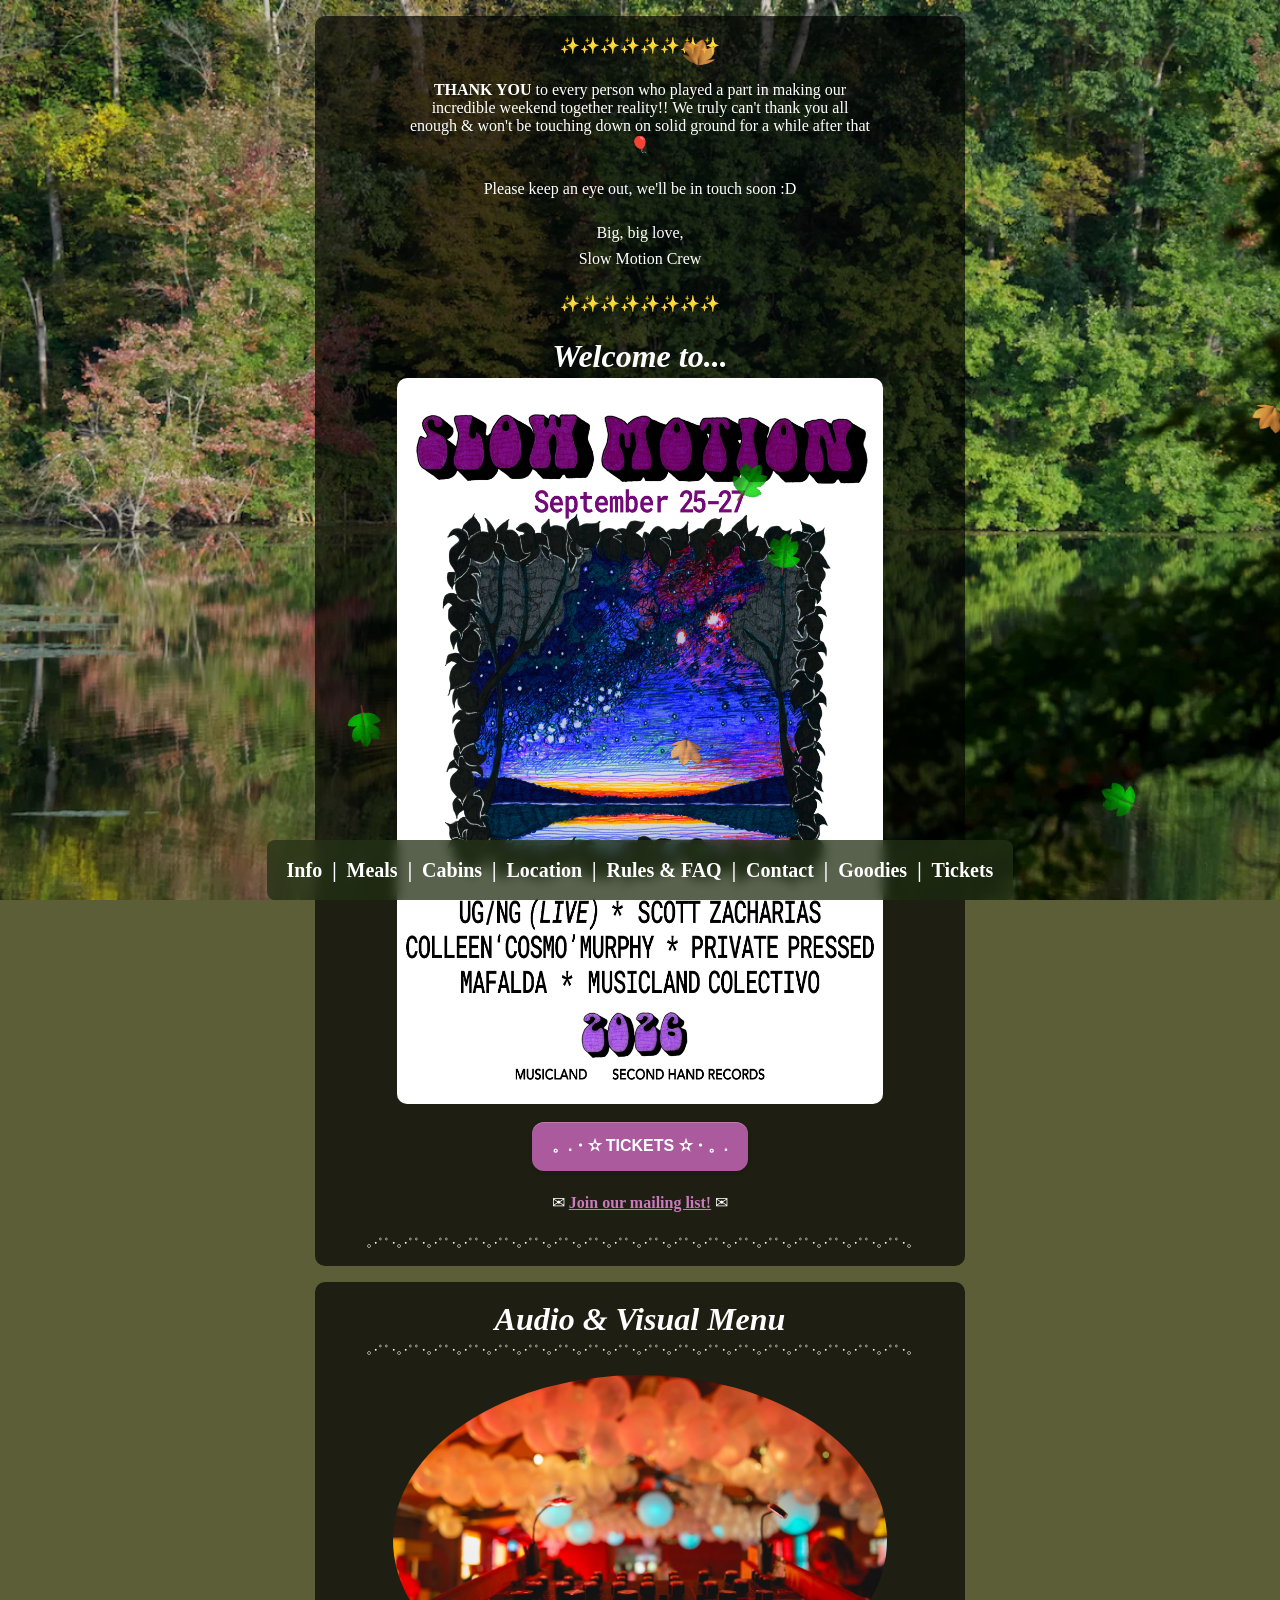
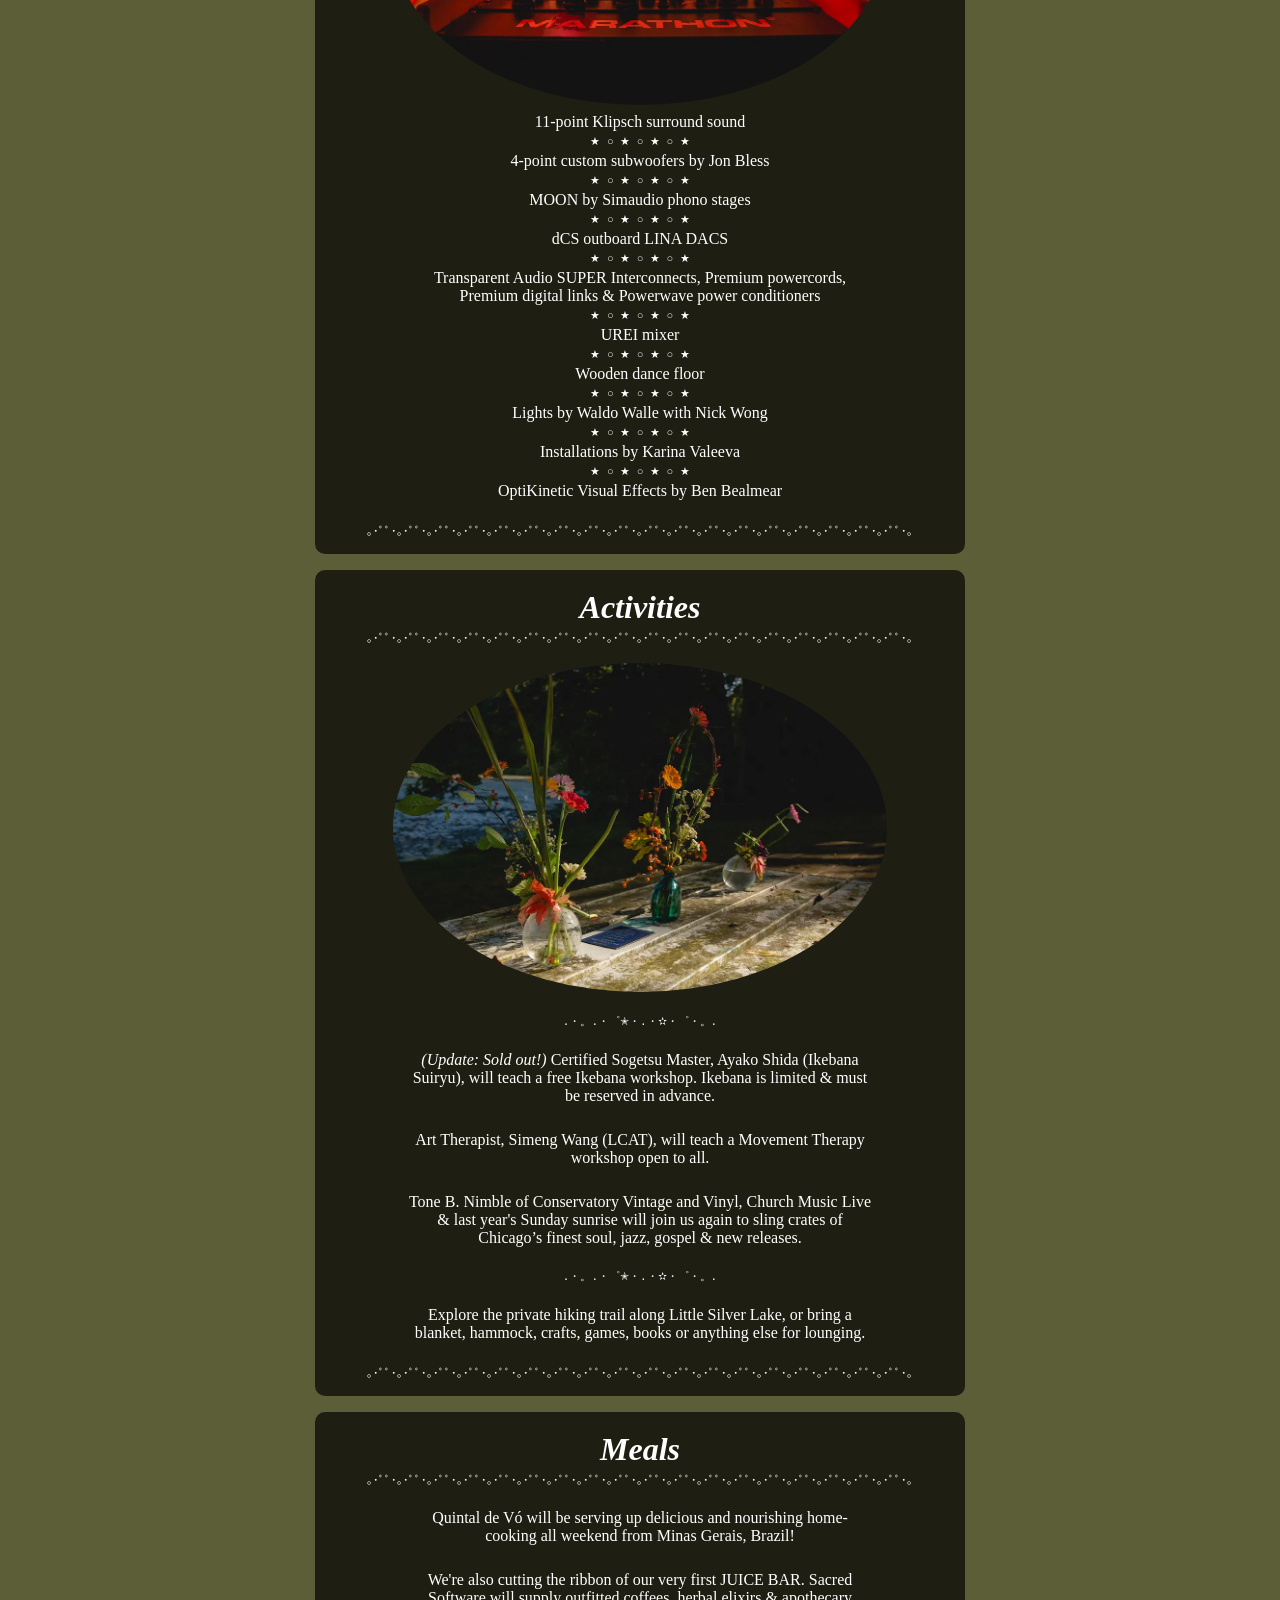
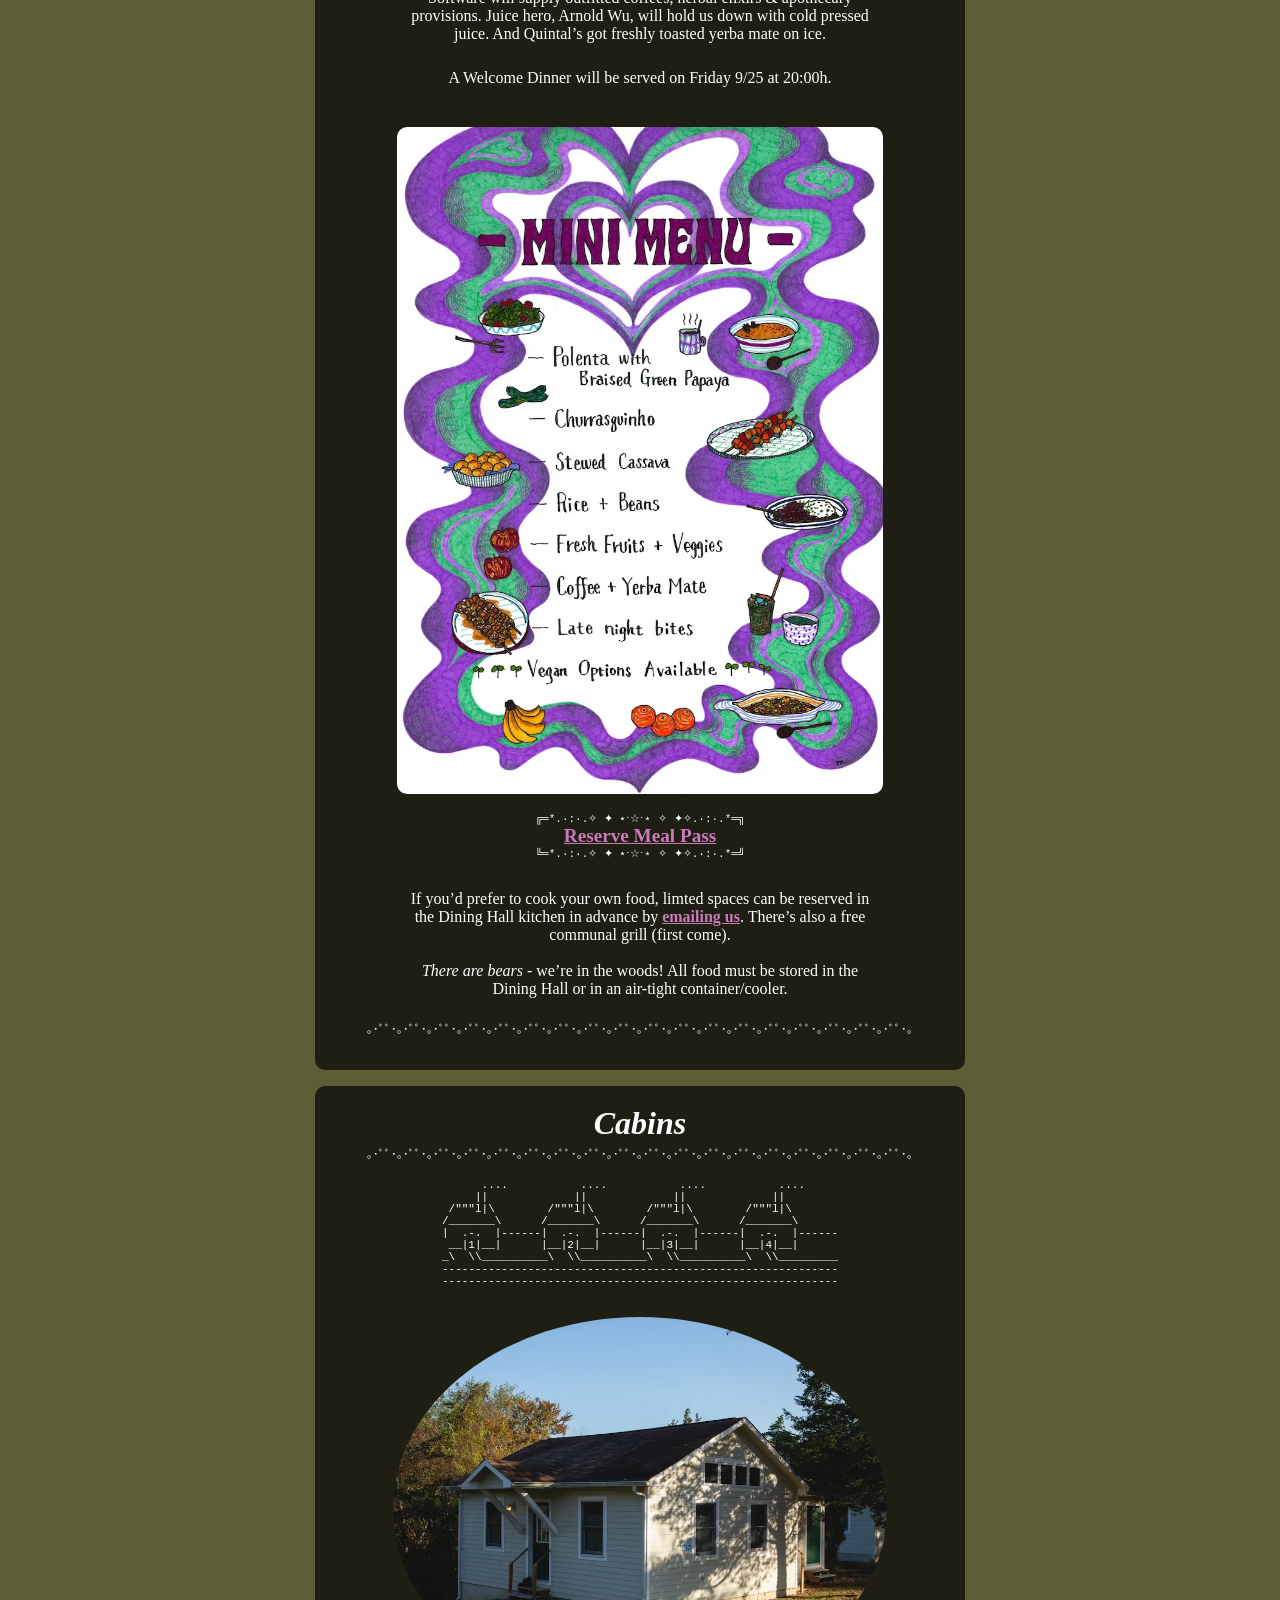
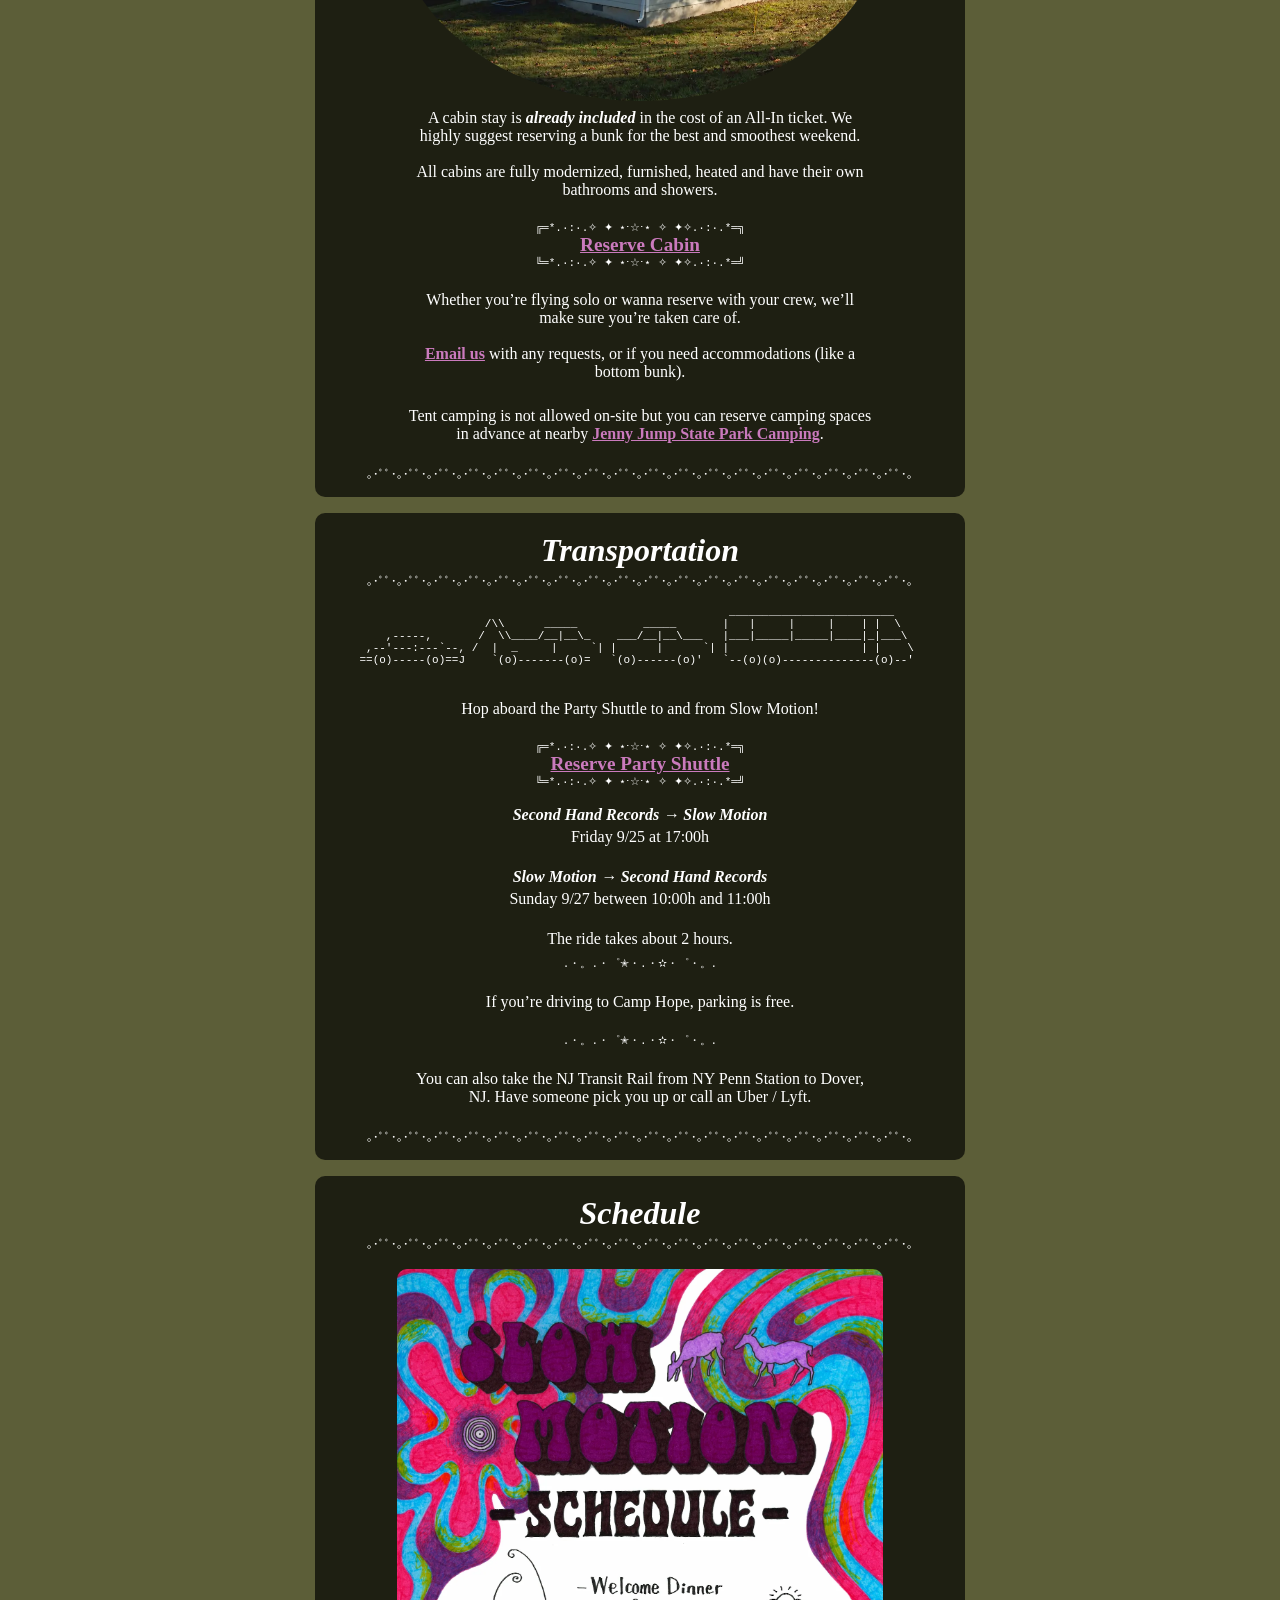
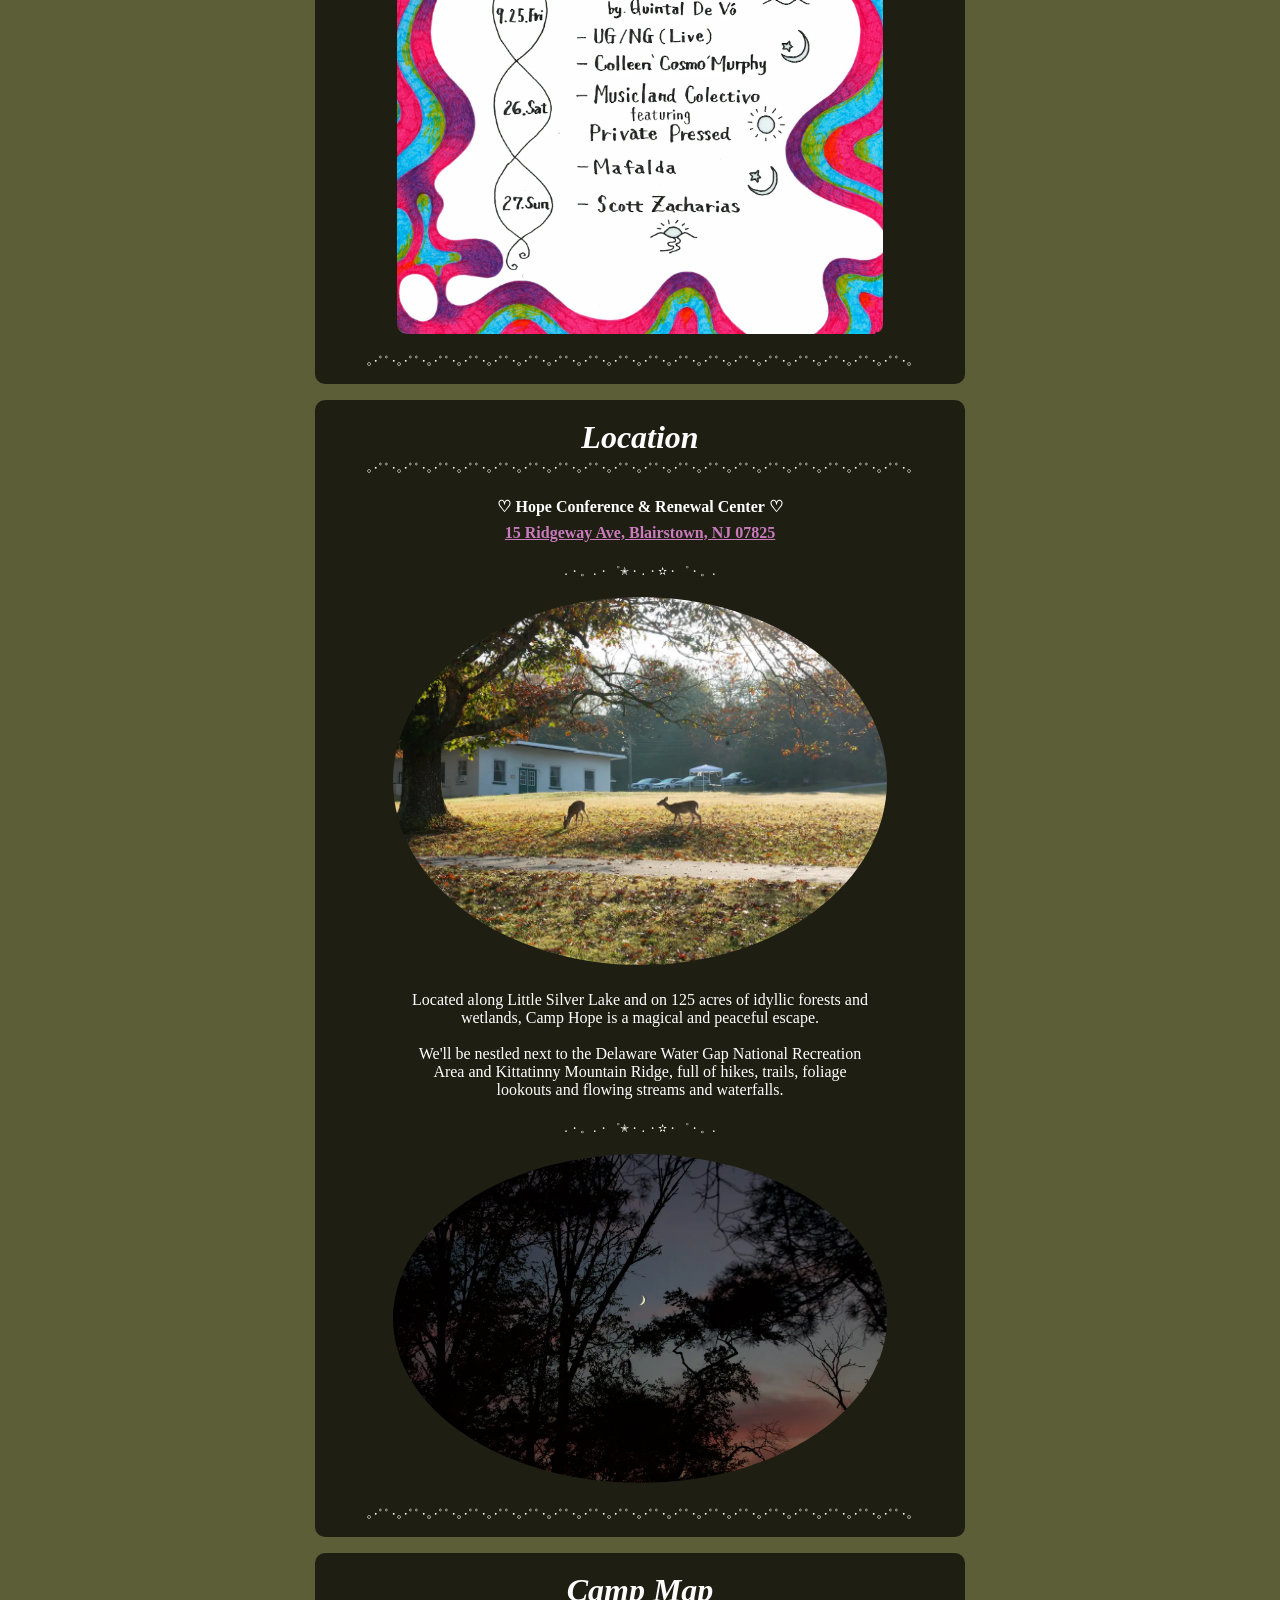
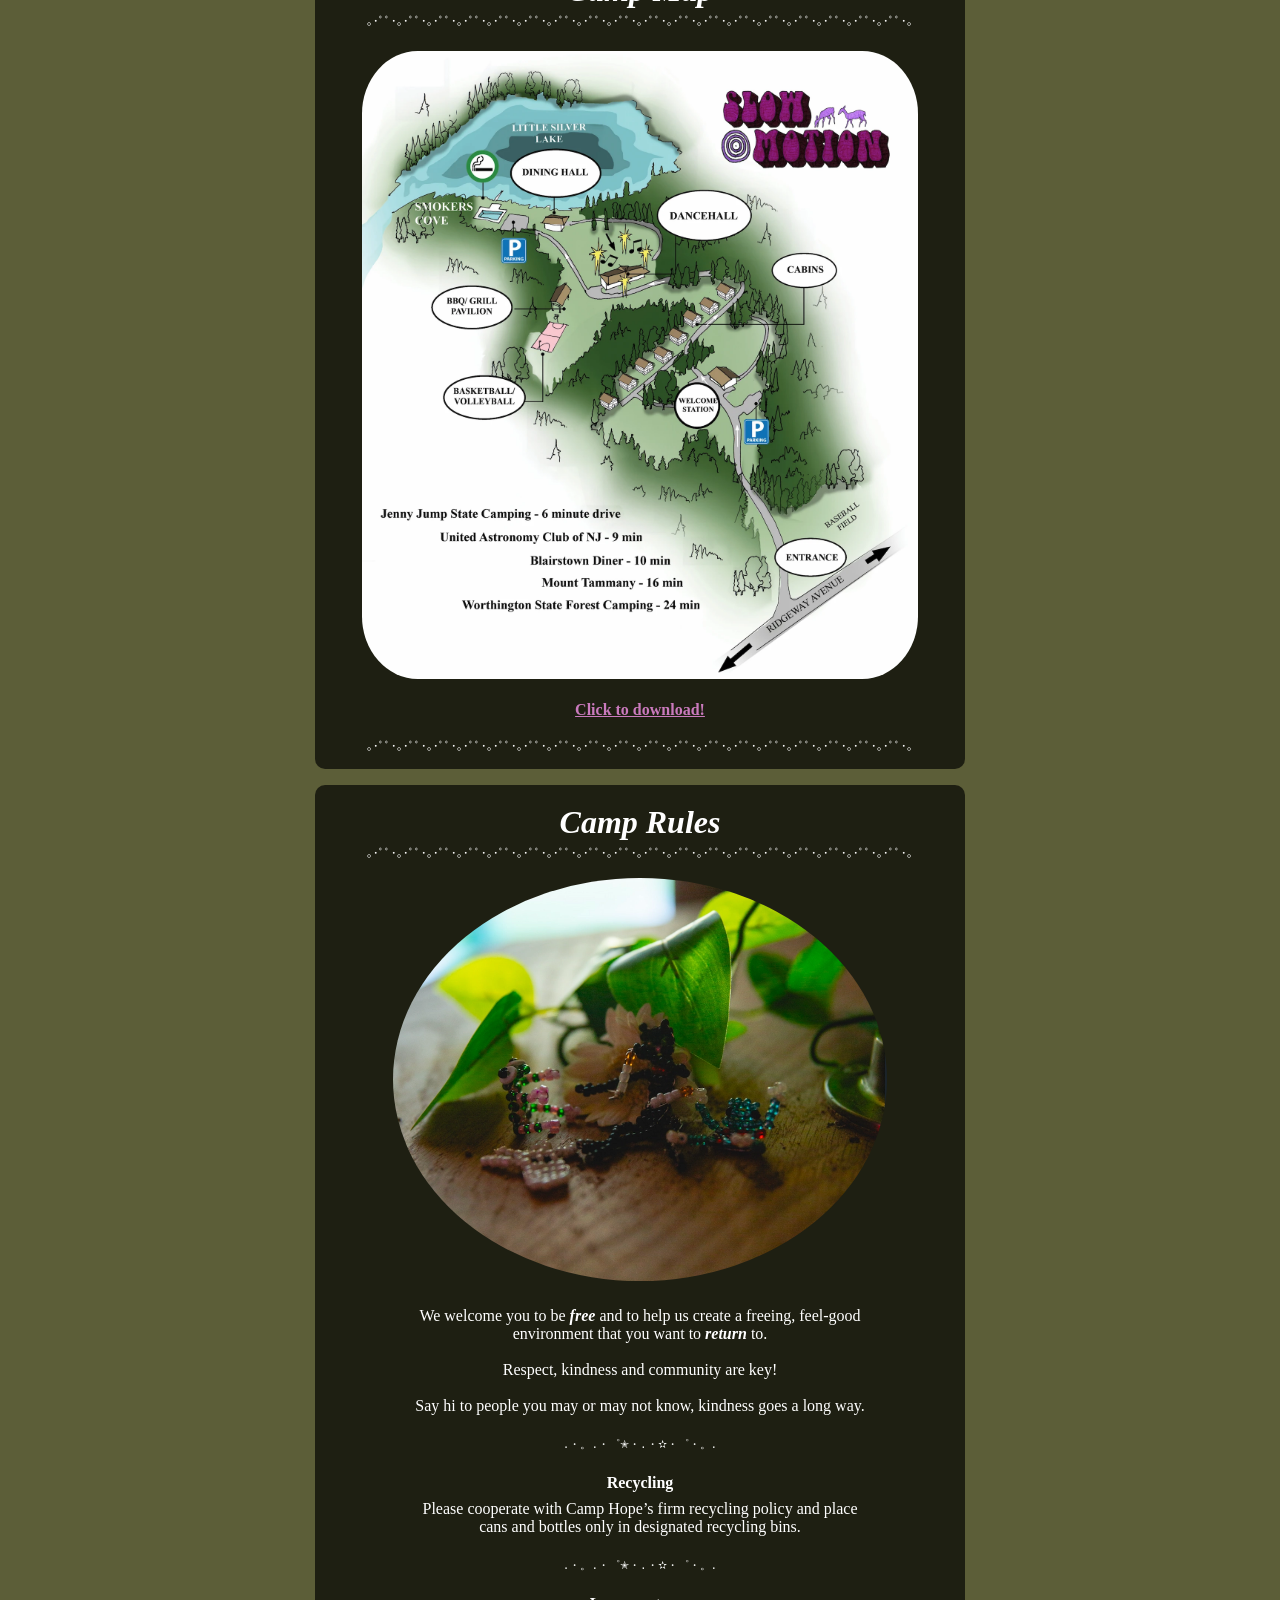
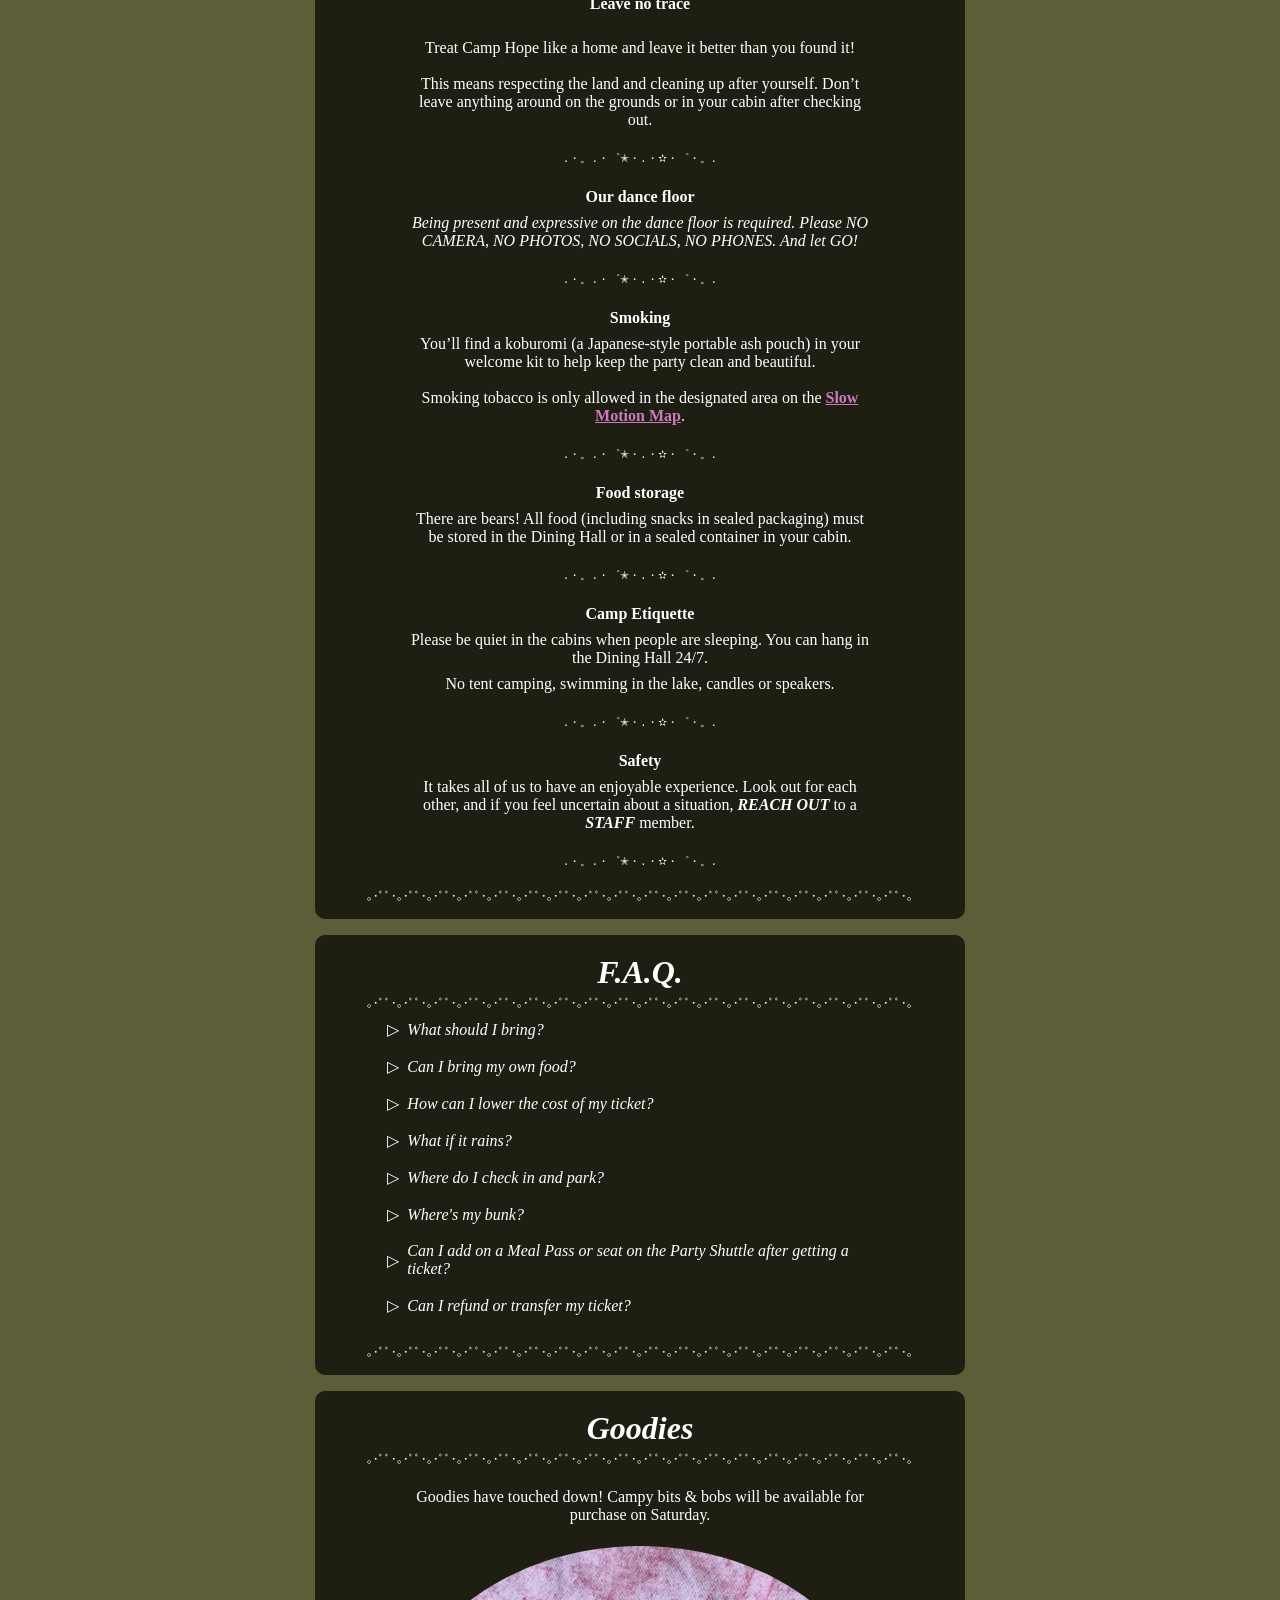
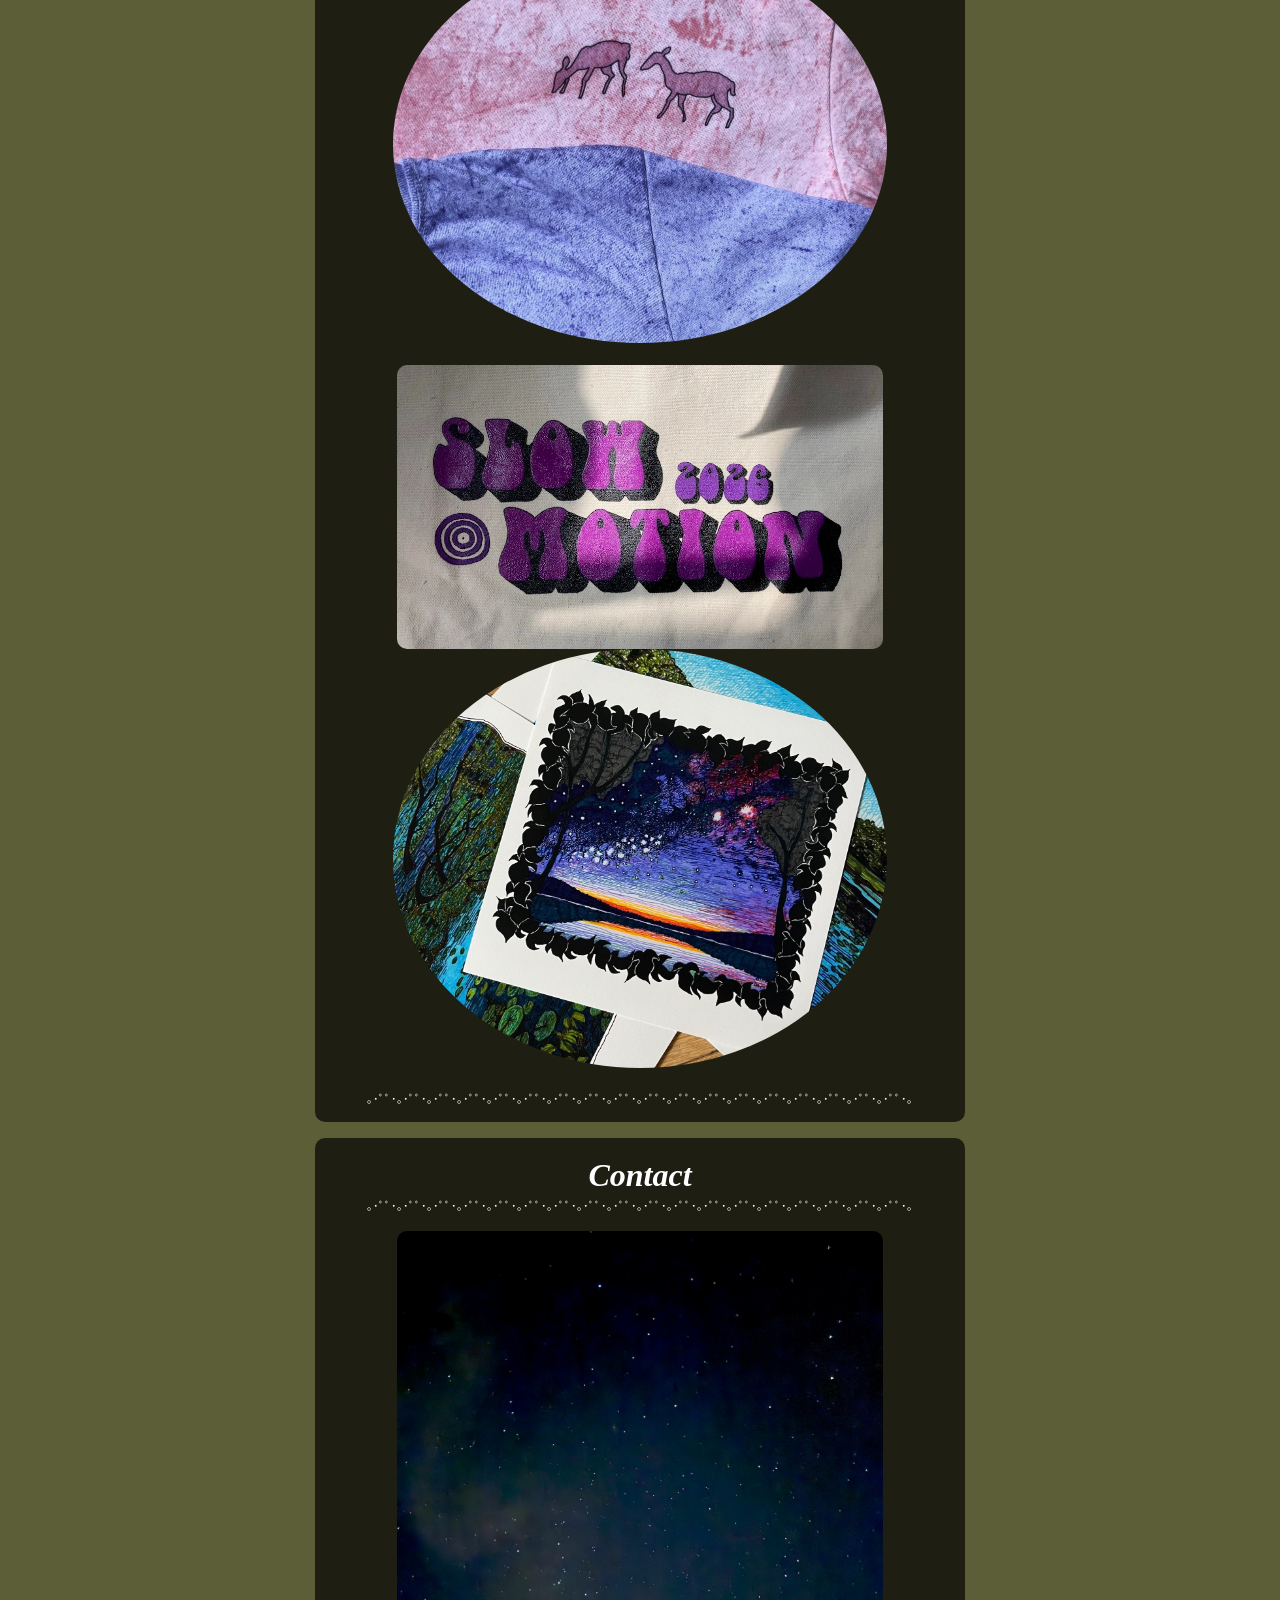
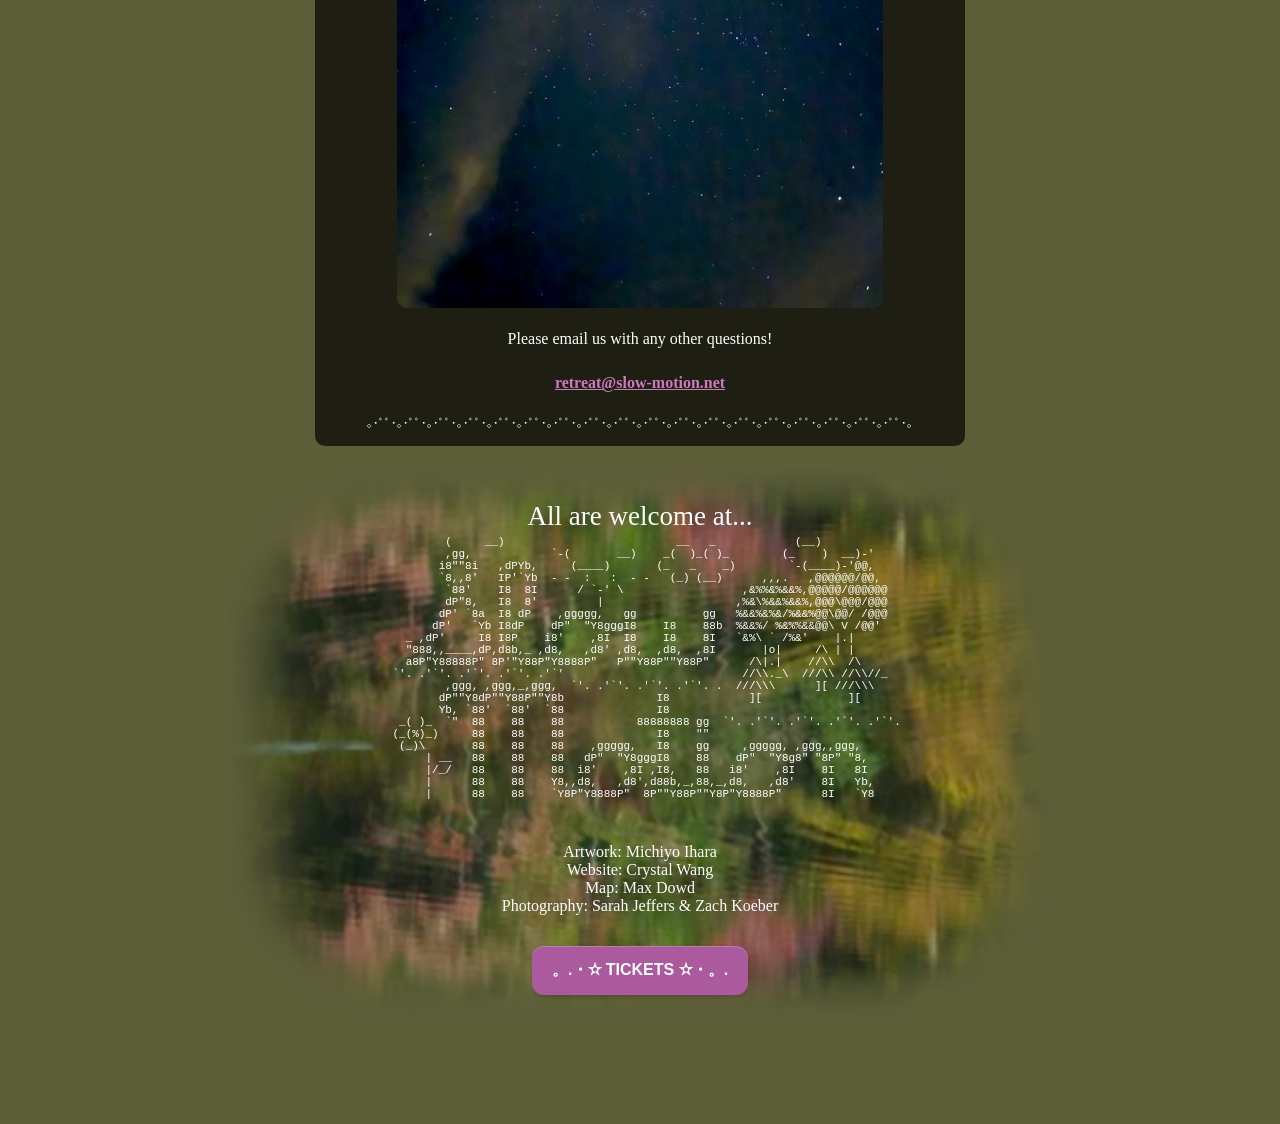
<file: index.html>
<!DOCTYPE html>
<html lang="en">
<head>
  <link rel="preload" as="image" href="assets/hero_image.webp">
  <link rel="preload" as="image" href="assets/background_compressed.webp">
  <link rel="icon" type="image/x-icon" href="assets/favicon.ico">

  <link href="https://fonts.googleapis.com/css2?family=Noto+Sans+JP&display=swap" rel="stylesheet">

  <link rel="stylesheet" href="styles.css">
  <meta charset="UTF-8" />
  <meta name="viewport" content="width=device-width, initial-scale=1.0" />
  <title>Slow Motion</title>
</head>
<body>
  <div id="leaf-container"></div>
  <div id="root">
    <nav class="sticky" id="stickyNav">
        <a href="#audio_visual">Info</a> |
        <a href="#meals">Meals</a> |
        <a href="#lodging">Cabins</a> |
        <a href="#location">Location</a> |<br/>
        <a href="#rules">Rules & FAQ</a> |
        <a href="#contact">Contact</a> |
        <a href="#goodies">Goodies</a> |
        <a href="#intro">Tickets</a>
    </nav>
    <div class="content" id="intro">
      <p>✨✨✨✨✨✨✨✨</p>
      <br/>
      <p><strong>THANK YOU</strong> to every person who played a part in making our incredible weekend together reality!! We truly can't thank you all enough & won't be touching down on solid ground for a while after that 🎈</p>
      <br/>
      <p>Please keep an eye out, we'll be in touch soon :D</p>
      <br/>
      <p>Big, big love,</p>
      <p>Slow Motion Crew</p>
      <br/>
      <p>✨✨✨✨✨✨✨✨</p>
      <br/>
      <h1>Welcome to...
      </h1>

      <div class="heroImage">
        <img src="assets/hero_image.webp" alt="Slow motion poster">
      </div>
      <br/>
      <script src="https://cdn.tickettailor.com/js/TTWidget.js"></script>
        <a href="javascript://" onclick="TTWidget.loadEventOccurrence('slowmotionretreat', 8201263, 'widget');" class="ticket-btn">
        。.・✫ TICKETS ✫・。.
        </a>
      <br/>
      <p>
        ✉ <a href="mailto:retreat@slow-motion.net?subject=Slow Motion Email List&body=Hi! My name is _ and I'd like to be added to the Slow Motion Weekender mailing list! :-) My email is: ">Join our mailing list!</a> ✉

      </p>
      <br/>
      <pre class="wave">｡･ﾟﾟ･｡･ﾟﾟ･｡･ﾟﾟ･｡･ﾟﾟ･｡･ﾟﾟ･｡･ﾟﾟ･｡･ﾟﾟ･｡･ﾟﾟ･｡･ﾟﾟ･｡･ﾟﾟ･｡･ﾟﾟ･｡･ﾟﾟ･｡･ﾟﾟ･｡･ﾟﾟ･｡･ﾟﾟ･｡･ﾟﾟ･｡･ﾟﾟ･｡･ﾟﾟ･｡</pre>
    </div>

    <div class="content" id="audio_visual">
        <h1>Audio & Visual Menu</h1>
        <pre class="wave">｡･ﾟﾟ･｡･ﾟﾟ･｡･ﾟﾟ･｡･ﾟﾟ･｡･ﾟﾟ･｡･ﾟﾟ･｡･ﾟﾟ･｡･ﾟﾟ･｡･ﾟﾟ･｡･ﾟﾟ･｡･ﾟﾟ･｡･ﾟﾟ･｡･ﾟﾟ･｡･ﾟﾟ･｡･ﾟﾟ･｡･ﾟﾟ･｡･ﾟﾟ･｡･ﾟﾟ･｡</pre>
        <br/>
        <div class="roundedImage">
            <img src="assets/audio_visual_1.webp" alt="mixer">
        </div>
        <p>11-point Klipsch surround sound</p>
        <pre>★ ○ ★ ○ ★ ○ ★</pre>
        <p>4-point custom subwoofers by Jon Bless</p>
        <pre>★ ○ ★ ○ ★ ○ ★</pre>
        <p>MOON by Simaudio phono stages</p>
        <pre>★ ○ ★ ○ ★ ○ ★</pre>
        <p>dCS outboard LINA DACS</p>
        <pre>★ ○ ★ ○ ★ ○ ★</pre>
        <p>Transparent Audio SUPER Interconnects, Premium powercords, Premium digital links & Powerwave power conditioners</p>
        <pre>★ ○ ★ ○ ★ ○ ★</pre>
        <p>UREI mixer</p>
        <pre>★ ○ ★ ○ ★ ○ ★</pre>
        <p>Wooden dance floor</p>
        <pre>★ ○ ★ ○ ★ ○ ★</pre>
        <p>Lights by Waldo Walle with Nick Wong</p>
        <pre>★ ○ ★ ○ ★ ○ ★</pre>
        <p>Installations by Karina Valeeva</p>
        <pre>★ ○ ★ ○ ★ ○ ★</pre>
        <p>OptiKinetic Visual Effects by Ben Bealmear</p>
        <br/>
        <pre class="wave">｡･ﾟﾟ･｡･ﾟﾟ･｡･ﾟﾟ･｡･ﾟﾟ･｡･ﾟﾟ･｡･ﾟﾟ･｡･ﾟﾟ･｡･ﾟﾟ･｡･ﾟﾟ･｡･ﾟﾟ･｡･ﾟﾟ･｡･ﾟﾟ･｡･ﾟﾟ･｡･ﾟﾟ･｡･ﾟﾟ･｡･ﾟﾟ･｡･ﾟﾟ･｡･ﾟﾟ･｡</pre>
    </div>

    <div class="content" id="activities">
        <h1>Activities</h1>
        <pre class="wave">｡･ﾟﾟ･｡･ﾟﾟ･｡･ﾟﾟ･｡･ﾟﾟ･｡･ﾟﾟ･｡･ﾟﾟ･｡･ﾟﾟ･｡･ﾟﾟ･｡･ﾟﾟ･｡･ﾟﾟ･｡･ﾟﾟ･｡･ﾟﾟ･｡･ﾟﾟ･｡･ﾟﾟ･｡･ﾟﾟ･｡･ﾟﾟ･｡･ﾟﾟ･｡･ﾟﾟ･｡</pre>
        <br/>
        <div class="roundedImage">
            <img src="assets/activities_1.webp" alt="ikebana">
        </div>
        <br/>
        <pre>.・。.・゜✭・.・✫・゜・。.</pre>
        <br/>
        <p><i>(Update: Sold out!)</i> Certified Sogetsu Master, Ayako Shida (Ikebana Suiryu), will teach a free Ikebana workshop. Ikebana is limited & must be reserved in advance.</p>
        <br/>
        <p>Art Therapist, Simeng Wang (LCAT), will teach a Movement Therapy workshop open to all.</p>
        <br/>
        <p>Tone B. Nimble of Conservatory Vintage and Vinyl, Church Music Live & last year's Sunday sunrise will join us again to sling crates of Chicago’s finest soul, jazz, gospel & new releases.</p> 
        <br/>
        <pre>.・。.・゜✭・.・✫・゜・。.</pre>
        <br/>
        <p>Explore the private hiking trail along Little Silver Lake, or bring a blanket, hammock, crafts, games, books or anything else for lounging.</p>
        <br/>
        <pre class="wave">｡･ﾟﾟ･｡･ﾟﾟ･｡･ﾟﾟ･｡･ﾟﾟ･｡･ﾟﾟ･｡･ﾟﾟ･｡･ﾟﾟ･｡･ﾟﾟ･｡･ﾟﾟ･｡･ﾟﾟ･｡･ﾟﾟ･｡･ﾟﾟ･｡･ﾟﾟ･｡･ﾟﾟ･｡･ﾟﾟ･｡･ﾟﾟ･｡･ﾟﾟ･｡･ﾟﾟ･｡</pre>
    </div>

    <div class="content" id="meals">
        <h1>Meals</h1>
        <pre class="wave">｡･ﾟﾟ･｡･ﾟﾟ･｡･ﾟﾟ･｡･ﾟﾟ･｡･ﾟﾟ･｡･ﾟﾟ･｡･ﾟﾟ･｡･ﾟﾟ･｡･ﾟﾟ･｡･ﾟﾟ･｡･ﾟﾟ･｡･ﾟﾟ･｡･ﾟﾟ･｡･ﾟﾟ･｡･ﾟﾟ･｡･ﾟﾟ･｡･ﾟﾟ･｡･ﾟﾟ･｡</pre>
        <br/>
            <p>Quintal de Vó will be serving up delicious and nourishing home-cooking all weekend from Minas Gerais, Brazil!</p>
            <br/>
            <p>We're also cutting the ribbon of our very first JUICE BAR. Sacred Software will supply outfitted coffees, herbal elixirs & apothecary provisions. Juice hero, Arnold Wu, will hold us down with cold pressed juice. And Quintal’s got freshly toasted yerba mate on ice.</p>
            <br/>
            <p>A Welcome Dinner will be served on Friday 9/25 at 20:00h.</p>
            <br/>
            <br/>
        <div class="heroImage">
            <img src="assets/mini_menu.webp" alt="Mini Menu">
        </div>
        <br/>

            <pre>╔═*.·:·.✧ ✦ ⋆⋅☆⋅⋆ ✧ ✦✧.·:·.*═╗</pre>
            <div class="ticketLink">
                <a href="javascript://" onclick="TTWidget.loadEventOccurrence('slowmotionretreat', 8201263, 'widget');" >
                    Reserve Meal Pass
                </a> 
            </div>
            <pre>╚═*.·:·.✧ ✦ ⋆⋅☆⋅⋆ ✧ ✦✧.·:·.*═╝</pre>
        </p>
        <br/>
        <p>
            If you’d prefer to cook your own food, limted spaces can be reserved in the Dining Hall kitchen in advance by 
            <a href="mailto:retreat@slow-motion.net?subject=Slow Motion Dining Hall Reservation&body=Hi! My name is _ and I'd like to reserve a space in the Dining Hall">emailing us</a>. There’s also a free communal grill (first come). 
            <br/>
            <br/>
            <i>There are bears</i> - we’re in the woods! All food must be stored in the Dining Hall or in an air-tight container/cooler.
        </p>
        <br/>
        <pre class="wave">｡･ﾟﾟ･｡･ﾟﾟ･｡･ﾟﾟ･｡･ﾟﾟ･｡･ﾟﾟ･｡･ﾟﾟ･｡･ﾟﾟ･｡･ﾟﾟ･｡･ﾟﾟ･｡･ﾟﾟ･｡･ﾟﾟ･｡･ﾟﾟ･｡･ﾟﾟ･｡･ﾟﾟ･｡･ﾟﾟ･｡･ﾟﾟ･｡･ﾟﾟ･｡･ﾟﾟ･｡</pre>
        <br/>
    </div>

    <div class="content" id="lodging">
        <h1>Cabins</h1>
        <pre class="wave">｡･ﾟﾟ･｡･ﾟﾟ･｡･ﾟﾟ･｡･ﾟﾟ･｡･ﾟﾟ･｡･ﾟﾟ･｡･ﾟﾟ･｡･ﾟﾟ･｡･ﾟﾟ･｡･ﾟﾟ･｡･ﾟﾟ･｡･ﾟﾟ･｡･ﾟﾟ･｡･ﾟﾟ･｡･ﾟﾟ･｡･ﾟﾟ･｡･ﾟﾟ･｡･ﾟﾟ･｡</pre>
        <br/>
        <pre class="artBlock">
      ....           ....           ....           ....     
     ||             ||             ||             ||        
 /"""l|\        /"""l|\        /"""l|\        /"""l|\       
/_______\      /_______\      /_______\      /_______\      
|  .-.  |------|  .-.  |------|  .-.  |------|  .-.  |------
 __|1|__|      |__|2|__|      |__|3|__|      |__|4|__|      
_\  \\__________\  \\__________\  \\__________\  \\_________
------------------------------------------------------------
------------------------------------------------------------
        </pre>

        <br/>
        <div class="roundedImage">
            <img src="assets/lodging_4.webp" alt="forest view on grounds">
        </div>

        <p> A cabin stay is <b><i>already included</i></b> in the cost of an All-In ticket. We highly suggest reserving a bunk for the best and smoothest weekend. 
            <br/>
            <br/>
            All cabins are fully modernized, furnished, heated and have their own bathrooms and showers.
        </p>

        <br/>

        <pre>╔═*.·:·.✧ ✦ ⋆⋅☆⋅⋆ ✧ ✦✧.·:·.*═╗</pre>
        <div class="ticketLink">
            <a href="javascript://" onclick="TTWidget.loadEventOccurrence('slowmotionretreat', 8201263, 'widget');" >
                Reserve Cabin
            </a> 
        </div>
        <pre>╚═*.·:·.✧ ✦ ⋆⋅☆⋅⋆ ✧ ✦✧.·:·.*═╝</pre>
        <br/>



        <p>
            Whether you’re flying solo or wanna reserve with your crew, we’ll make sure you’re taken care of. 
            <br/>
            <br/>
            <a href="mailto:retreat@slow-motion.net?subject=Slow Motion Cabin Questions&body=Hi! My name is _ and I have a question about lodging:">Email us</a>
            with any requests, or if you need accommodations (like a bottom bunk). 
            <br/>

        </p>

        <br>
        <p>
            Tent camping is not allowed on-site but you can reserve camping spaces in advance at nearby <a href="https://www.njportal.com/DEP/NJOutdoors/Park/Details?locationId=8" target="_blank">Jenny Jump State Park Camping</a>.
        </p>
        <br/>
        <pre class="wave">｡･ﾟﾟ･｡･ﾟﾟ･｡･ﾟﾟ･｡･ﾟﾟ･｡･ﾟﾟ･｡･ﾟﾟ･｡･ﾟﾟ･｡･ﾟﾟ･｡･ﾟﾟ･｡･ﾟﾟ･｡･ﾟﾟ･｡･ﾟﾟ･｡･ﾟﾟ･｡･ﾟﾟ･｡･ﾟﾟ･｡･ﾟﾟ･｡･ﾟﾟ･｡･ﾟﾟ･｡</pre>
    </div>

    <div class="content" id="transportation">
        <h1>Transportation</h1>
        <pre class="wave">｡･ﾟﾟ･｡･ﾟﾟ･｡･ﾟﾟ･｡･ﾟﾟ･｡･ﾟﾟ･｡･ﾟﾟ･｡･ﾟﾟ･｡･ﾟﾟ･｡･ﾟﾟ･｡･ﾟﾟ･｡･ﾟﾟ･｡･ﾟﾟ･｡･ﾟﾟ･｡･ﾟﾟ･｡･ﾟﾟ･｡･ﾟﾟ･｡･ﾟﾟ･｡･ﾟﾟ･｡</pre>
        <br/>
        <pre class="transportAscii">
                                                         _________________________   
                    /\\      _____          _____       |   |     |     |    | |  \  
     ,-----,       /  \\____/__|__\_    ___/__|__\___   |___|_____|_____|____|_|___\ 
  ,--'---:---`--, /  |  _     |     `| |      |      `| |                    | |    \
 ==(o)-----(o)==J    `(o)-------(o)=   `(o)------(o)'   `--(o)(o)--------------(o)--'  
        </pre>
        <br/>
        <p>
            Hop aboard the Party Shuttle to and from Slow Motion!
            <br/>
            <br/>
            <pre>╔═*.·:·.✧ ✦ ⋆⋅☆⋅⋆ ✧ ✦✧.·:·.*═╗</pre>
            <div class="ticketLink">
                <a href="javascript://" onclick="TTWidget.loadEventOccurrence('slowmotionretreat', 8201263, 'widget');" >
                    Reserve Party Shuttle
                </a> 
            </div>
            <pre>╚═*.·:·.✧ ✦ ⋆⋅☆⋅⋆ ✧ ✦✧.·:·.*═╝</pre>
            <br/>
            <b><i>Second Hand Records → Slow Motion</i></b>
            <p>Friday 9/25 at 17:00h</p>
            <br/>
            <b><i>Slow Motion → Second Hand Records</i></b>
            <p>Sunday 9/27 between 10:00h and 11:00h</p>
            <br/>

            The ride takes about 2 hours.        
        </p>

        <pre>.・。.・゜✭・.・✫・゜・。.</pre>

        <br/>

        <p>
            If you’re driving to Camp Hope, parking is free.
        </p>
        <br/>
        <pre>.・。.・゜✭・.・✫・゜・。.</pre>
        <br/>
        <p> 
            You can also take the NJ Transit Rail from NY Penn Station to Dover, NJ. Have someone pick you up or call an Uber / Lyft.
        </p>
        <br/>
        <pre class="wave">｡･ﾟﾟ･｡･ﾟﾟ･｡･ﾟﾟ･｡･ﾟﾟ･｡･ﾟﾟ･｡･ﾟﾟ･｡･ﾟﾟ･｡･ﾟﾟ･｡･ﾟﾟ･｡･ﾟﾟ･｡･ﾟﾟ･｡･ﾟﾟ･｡･ﾟﾟ･｡･ﾟﾟ･｡･ﾟﾟ･｡･ﾟﾟ･｡･ﾟﾟ･｡･ﾟﾟ･｡</pre>

    </div>



    <div class="content" id="schedule">
        <h1>Schedule</h1> 
        <pre class="wave">｡･ﾟﾟ･｡･ﾟﾟ･｡･ﾟﾟ･｡･ﾟﾟ･｡･ﾟﾟ･｡･ﾟﾟ･｡･ﾟﾟ･｡･ﾟﾟ･｡･ﾟﾟ･｡･ﾟﾟ･｡･ﾟﾟ･｡･ﾟﾟ･｡･ﾟﾟ･｡･ﾟﾟ･｡･ﾟﾟ･｡･ﾟﾟ･｡･ﾟﾟ･｡･ﾟﾟ･｡</pre>
        <br/>
        <div class="heroImage">
            <img src="assets/schedule.webp" alt="Schedule">
        </div>
        <br/>
      
        <pre class="wave">｡･ﾟﾟ･｡･ﾟﾟ･｡･ﾟﾟ･｡･ﾟﾟ･｡･ﾟﾟ･｡･ﾟﾟ･｡･ﾟﾟ･｡･ﾟﾟ･｡･ﾟﾟ･｡･ﾟﾟ･｡･ﾟﾟ･｡･ﾟﾟ･｡･ﾟﾟ･｡･ﾟﾟ･｡･ﾟﾟ･｡･ﾟﾟ･｡･ﾟﾟ･｡･ﾟﾟ･｡</pre>
    </div>

    <div class="content" id="location">
        <h1>Location</h1>
        <pre class="wave">｡･ﾟﾟ･｡･ﾟﾟ･｡･ﾟﾟ･｡･ﾟﾟ･｡･ﾟﾟ･｡･ﾟﾟ･｡･ﾟﾟ･｡･ﾟﾟ･｡･ﾟﾟ･｡･ﾟﾟ･｡･ﾟﾟ･｡･ﾟﾟ･｡･ﾟﾟ･｡･ﾟﾟ･｡･ﾟﾟ･｡･ﾟﾟ･｡･ﾟﾟ･｡･ﾟﾟ･｡</pre>
        <br/>
        <h4> ♡ Hope Conference & Renewal Center ♡</h4>
        <p><a href="https://maps.app.goo.gl/pH24XLJk3Dj5i5LU6" target="_blank">15 Ridgeway Ave, Blairstown, NJ 07825</a></p>
        <br/>
        <pre>.・。.・゜✭・.・✫・゜・。.</pre>
        <br/>
        <div class="roundedImage">
            <img src="assets/location_2.webp" alt="Delaware Gap in the fall">
        </div>
        <br/>
        <p>
            Located along Little Silver Lake and on 125 acres of idyllic forests and wetlands, Camp Hope is a magical and peaceful escape.
            <br/>

            <br/>
            We'll be nestled next to the Delaware Water Gap National Recreation Area and Kittatinny Mountain Ridge, full of hikes, trails, foliage lookouts and flowing streams and waterfalls.
        </p>
        <br/>
        <pre>.・。.・゜✭・.・✫・゜・。.</pre>
        <br/>
        <div class="roundedImage">
            <img src="assets/location_1.webp" alt="Delaware Gap in the fall">
        </div>
        <br/>
        <pre class="wave">｡･ﾟﾟ･｡･ﾟﾟ･｡･ﾟﾟ･｡･ﾟﾟ･｡･ﾟﾟ･｡･ﾟﾟ･｡･ﾟﾟ･｡･ﾟﾟ･｡･ﾟﾟ･｡･ﾟﾟ･｡･ﾟﾟ･｡･ﾟﾟ･｡･ﾟﾟ･｡･ﾟﾟ･｡･ﾟﾟ･｡･ﾟﾟ･｡･ﾟﾟ･｡･ﾟﾟ･｡</pre>
    </div>

    <div class="content" id="camp_map">
        <h1  id="campmap">Camp Map</h1>
        <pre class="wave">｡･ﾟﾟ･｡･ﾟﾟ･｡･ﾟﾟ･｡･ﾟﾟ･｡･ﾟﾟ･｡･ﾟﾟ･｡･ﾟﾟ･｡･ﾟﾟ･｡･ﾟﾟ･｡･ﾟﾟ･｡･ﾟﾟ･｡･ﾟﾟ･｡･ﾟﾟ･｡･ﾟﾟ･｡･ﾟﾟ･｡･ﾟﾟ･｡･ﾟﾟ･｡･ﾟﾟ･｡</pre>
        <br/>
        <div class="image">
            <img src="assets/camp_map.webp" alt="Map of camp grounds">
        </div>
        
        <br/>
        <a href="assets/camp_map_large.jpg" download="slow-motion-camp-map" target="_blank">Click to download!</a>
        <br/>
        <pre class="wave">｡･ﾟﾟ･｡･ﾟﾟ･｡･ﾟﾟ･｡･ﾟﾟ･｡･ﾟﾟ･｡･ﾟﾟ･｡･ﾟﾟ･｡･ﾟﾟ･｡･ﾟﾟ･｡･ﾟﾟ･｡･ﾟﾟ･｡･ﾟﾟ･｡･ﾟﾟ･｡･ﾟﾟ･｡･ﾟﾟ･｡･ﾟﾟ･｡･ﾟﾟ･｡･ﾟﾟ･｡</pre>
    </div>

    <div class="content" id="rules">
        <h1>Camp Rules</h1>
        <pre class="wave">｡･ﾟﾟ･｡･ﾟﾟ･｡･ﾟﾟ･｡･ﾟﾟ･｡･ﾟﾟ･｡･ﾟﾟ･｡･ﾟﾟ･｡･ﾟﾟ･｡･ﾟﾟ･｡･ﾟﾟ･｡･ﾟﾟ･｡･ﾟﾟ･｡･ﾟﾟ･｡･ﾟﾟ･｡･ﾟﾟ･｡･ﾟﾟ･｡･ﾟﾟ･｡･ﾟﾟ･｡</pre>
        <br/>
        <div class="roundedImage">
            <img src="assets/activities_3.webp" alt="beady creatures hanging out">
        </div>
        <br/>
        <p>
            We welcome you to be <b><i>free</i></b> and to help us create a freeing, feel-good environment that you want to <b><i>return</i></b> to.
            <br/>
            <br/>
            Respect, kindness and community are key! 
            <br/>
            <br/>
            Say hi to people you may or may not know, kindness goes a long way.
        </p>
        <br/>
        <pre>.・。.・゜✭・.・✫・゜・。.</pre>
        <br/>
        <h4>Recycling</h4>
        <p>
            Please cooperate with Camp Hope’s firm recycling policy and place cans and bottles only in designated recycling bins.
        </p>
        <br/>
        <pre>.・。.・゜✭・.・✫・゜・。.</pre>
        <br/>
        <h4>Leave no trace</h4>
        <br/>
        <p>
            Treat Camp Hope like a home and leave it better than you found it!
            <br/>
            <br/>
            This means respecting the land and cleaning up after yourself. Don’t leave anything around on the grounds or in your cabin after checking out.
        </p>
        <br/>
        <pre>.・。.・゜✭・.・✫・゜・。.</pre>
        <br/>
        <h4>Our dance floor</h4>
        <p><i>Being present and expressive on the dance floor is required. Please NO CAMERA, NO PHOTOS, NO SOCIALS, NO PHONES. And let GO!</i></p>
        <br/>
        <pre>.・。.・゜✭・.・✫・゜・。.</pre>
        <br/>
        <h4>Smoking</h4>
        <p>
            You’ll find a koburomi (a Japanese-style portable ash pouch) in your welcome kit to help keep the party clean and beautiful.
            <br/>
            <br/>
            Smoking tobacco is only allowed in the designated area on the <a href="#camp_map" download="slow-motion-camp-map">Slow Motion Map</a>.
        </p>
        <br/>
        <pre>.・。.・゜✭・.・✫・゜・。.</pre>
        <br/>
        <h4>Food storage</h4>
        <p>
            There are bears! All food (including snacks in sealed packaging) must be stored in the Dining Hall or in a sealed container in your cabin. 
        </p>
        <br/>
        <pre>.・。.・゜✭・.・✫・゜・。.</pre>
        <br/>
        <h4>Camp Etiquette</h4>
        <p>
            Please be quiet in the cabins when people are sleeping. You can hang in the Dining Hall 24/7.
        </p>
        <p>
            No tent camping, swimming in the lake, candles or speakers.
        </p>
        <br/>
        <pre>.・。.・゜✭・.・✫・゜・。.</pre>
        <br/>
        <h4>Safety</h4>
        <p>
            It takes all of us to have an enjoyable experience. Look out for each other, and if you feel uncertain about a situation, <b><i>REACH OUT</i></b> to a <b><i>STAFF</i></b> member. 
        </p>
        <br/>
        <pre>.・。.・゜✭・.・✫・゜・。.</pre>
        <br/>
        <pre class="wave">｡･ﾟﾟ･｡･ﾟﾟ･｡･ﾟﾟ･｡･ﾟﾟ･｡･ﾟﾟ･｡･ﾟﾟ･｡･ﾟﾟ･｡･ﾟﾟ･｡･ﾟﾟ･｡･ﾟﾟ･｡･ﾟﾟ･｡･ﾟﾟ･｡･ﾟﾟ･｡･ﾟﾟ･｡･ﾟﾟ･｡･ﾟﾟ･｡･ﾟﾟ･｡･ﾟﾟ･｡</pre>
    </div>

    <div class="content" id="faq">
        <h1>F.A.Q.</h1> 
        <pre class="wave">｡･ﾟﾟ･｡･ﾟﾟ･｡･ﾟﾟ･｡･ﾟﾟ･｡･ﾟﾟ･｡･ﾟﾟ･｡･ﾟﾟ･｡･ﾟﾟ･｡･ﾟﾟ･｡･ﾟﾟ･｡･ﾟﾟ･｡･ﾟﾟ･｡･ﾟﾟ･｡･ﾟﾟ･｡･ﾟﾟ･｡･ﾟﾟ･｡･ﾟﾟ･｡･ﾟﾟ･｡</pre>
        <div class="dropdown">
            <details>
                <summary><i>What should I bring?</i></summary>
                <br/>
                <ul>
                    <li>Comfortable clothing for day and night (layers, warm clothes, extra socks, waterproof gear if it rains)</li>
                    <li>Twin bedding for your cabin bunk, toiletries, towel and shower shoes </li>
                    <li>Reusable water bottle (we’ll have reusable cups available for $1)</li>
                    <li>Coolers, resealable containers and koozies for your beverages </li>
                    <li>Air-tight container or cooler for any snacks or food not stored in the Dining Hall</li>
                    <li>Picnic blanket, hammock, crafts, games, books, cooler or anything else for lounging
                    </li>
                    <li>Yoga mat or blanket for free movement workshop on Saturday by Simeng Wang (LCAT)
                    </li>
                    <li>
                        Flashlight or headlamp (we’re in the woods, and it’s beautifully dark), earplugs, sleep mask
                    </li>
                    <li>
                        Sunscreen and bug spray 
                    </li>
                    <li>
                        Any medications or personal care items you may need
                    </li>
                </ul>
                <br/>
                Don’t bring laptops, speakers or valuables. Unplug and enjoy the experience!
                <br/>
                <br/>
                <pre class="wave">｡･ﾟﾟ･｡･ﾟﾟ･｡･ﾟﾟ･｡･ﾟﾟ･｡･ﾟﾟ･｡･ﾟﾟ･｡･ﾟﾟ･｡･ﾟﾟ･｡･ﾟﾟ･｡･ﾟﾟ･｡･ﾟﾟ･｡･ﾟﾟ･｡･ﾟﾟ･｡･ﾟﾟ･｡</pre>
            </details>
            <br/>
            <details>
                <summary><i>Can I bring my own food?</i></summary>
                <br/>
                Yes! Instead of reserving a Meal Pass, you can reserve a space in the Dining Hall kitchen to prepare your own meals. Spaces are limited, please 

                <a href="mailto:retreat@slow-motion.net?subject=Slow Motion Dining Hall Reservation&body=Hi! My name is _ and I'd like to reserve a space in the Dining Hall:">email us</a>
                 to request one.
                <br/>
                <br/>
                There’s also a shared outdoor grill available to all guests, first-come first-served.
                <br/>
                <br/>
                There are bears! Any food or snacks must be stored in the Dining Hall or in a sealed container / cooler.
                <br/>
                <br/>
                <pre class="wave">｡･ﾟﾟ･｡･ﾟﾟ･｡･ﾟﾟ･｡･ﾟﾟ･｡･ﾟﾟ･｡･ﾟﾟ･｡･ﾟﾟ･｡･ﾟﾟ･｡･ﾟﾟ･｡･ﾟﾟ･｡･ﾟﾟ･｡･ﾟﾟ･｡･ﾟﾟ･｡･ﾟﾟ･｡</pre>
            </details>
            <br/>
            <details>
                <summary><i>How can I lower the cost of my ticket?</i></summary>
                <br/>
                Save on fees by buying your ticket via Venmo (<a href="https://account.venmo.com/u/secondhandrecordsnyc" target="_blank">@secondhandrecordsnyc</a>) or <a href="mailto:retreat@slow-motion.net?subject=Slow Motion Payment Plan&body=Hi! My name is _ and I'd like to request a payment plan:">email us</a> for an easy payment plan. We want to see you at Slow Motion! 
                <br/>
                <br/>
                <pre class="wave">｡･ﾟﾟ･｡･ﾟﾟ･｡･ﾟﾟ･｡･ﾟﾟ･｡･ﾟﾟ･｡･ﾟﾟ･｡･ﾟﾟ･｡･ﾟﾟ･｡･ﾟﾟ･｡･ﾟﾟ･｡･ﾟﾟ･｡･ﾟﾟ･｡･ﾟﾟ･｡･ﾟﾟ･｡</pre>
            </details>
            <br/>
            <details>
                <summary><i>What if it rains?</i></summary>
                <br/>
                Rain or shine, Slow Motion goes on!
                <br/>
                <br/>
                Our dance floor and lighting installation will be <b><i>inside</i></b> :)
                <br/>
                <br/>
                We recommend packing a lightweight rain jacket, waterproof shoes or boots, and extra dry outfits just in case. 
                <br/>
                <br/>
                <pre class="wave">｡･ﾟﾟ･｡･ﾟﾟ･｡･ﾟﾟ･｡･ﾟﾟ･｡･ﾟﾟ･｡･ﾟﾟ･｡･ﾟﾟ･｡･ﾟﾟ･｡･ﾟﾟ･｡･ﾟﾟ･｡･ﾟﾟ･｡･ﾟﾟ･｡･ﾟﾟ･｡･ﾟﾟ･｡</pre>
            </details>
            <br/>
            <details>
                <summary><i>Where do I check in and park?</i></summary>
                <br/>
                Check-in opens at 16:00h on Friday and closes promptly at midnight.
                <br/>
                <br/>
                Head to the Welcome Station near the entrance to receive your wristband and cabin assignment.                
                <br/>
                <br/>
                Parking is free and located near the entrance of Camp Hope, across from the Upper Lodge, or down the hill near the Dining Hall.
                <br/>
                <br/>
                Download the Slow Motion Map <a href="assets/camp_map.jpg" download="slow-motion-camp-map" target="_blank">here</a>!
                <br/>
                <br/>
                <pre class="wave">｡･ﾟﾟ･｡･ﾟﾟ･｡･ﾟﾟ･｡･ﾟﾟ･｡･ﾟﾟ･｡･ﾟﾟ･｡･ﾟﾟ･｡･ﾟﾟ･｡･ﾟﾟ･｡･ﾟﾟ･｡･ﾟﾟ･｡･ﾟﾟ･｡･ﾟﾟ･｡･ﾟﾟ･｡</pre>
            </details>
            <br/>
            <details>
                <summary><i>Where's my bunk?</i></summary>
                <br/>
                You’ll receive your cabin assignment when checking in at the near Camp Hope’s entrance.
                <br/>
                <br/>
                When buying your ticket, <a href="mailto:retreat@slow-motion.net?subject=Slow Motion Bunk Request&body=Hi! My name is _ and I'd like to request to bunk with:">email us</a> to let us know the names of any guests in your group and we’ll do our best to put you together.
                <br/>
                <br/>
                Solo guests are welcome and celebrated! If you have any special requests or accessibility needs, just <a href="mailto:retreat@slow-motion.net?subject=Slow Motion Cabin Request&body=Hi! My name is _ and I'd like to make a request for my cabin:">email us</a> in advance - we’re here to help!
                <br/>
                <br/>
                <pre class="wave">｡･ﾟﾟ･｡･ﾟﾟ･｡･ﾟﾟ･｡･ﾟﾟ･｡･ﾟﾟ･｡･ﾟﾟ･｡･ﾟﾟ･｡･ﾟﾟ･｡･ﾟﾟ･｡･ﾟﾟ･｡･ﾟﾟ･｡･ﾟﾟ･｡･ﾟﾟ･｡･ﾟﾟ･｡</pre>
            </details>
            <br/>
            <details>
                <summary><i>Can I add on a Meal Pass or seat on the Party Shuttle after getting a ticket?</i></summary>
                <br/>
                Yes! Add a Meal Pass or seat on the Party Shuttle <a href="https://www.tickettailor.com/events/slowmotionretreat/2196429" target="_blank">here</a>.  Availability may be limited, so we recommend making any add-ons early.
                <br/>
                <br/>
                <pre class="wave">｡･ﾟﾟ･｡･ﾟﾟ･｡･ﾟﾟ･｡･ﾟﾟ･｡･ﾟﾟ･｡･ﾟﾟ･｡･ﾟﾟ･｡･ﾟﾟ･｡･ﾟﾟ･｡･ﾟﾟ･｡･ﾟﾟ･｡･ﾟﾟ･｡･ﾟﾟ･｡･ﾟﾟ･｡</pre>
            </details>
            <br/>
            <details>
                <summary><i>Can I refund or transfer my ticket?</i></summary>
                <br/>
                All ticket sales are final and non-refundable - this helps us cover fixed costs and keeps ticket prices as low as possible. However, we do offer ticket transfers.
                <br/>
                <br/>
                You may transfer your ticket to someone else by <a href="mailto:retreat@slow-motion.net?subject=Slow Motion Ticket Transfer"&body=Hi! My name is _ and I'd like to transfer my ticket. Here's the recipient's full name and email address:">emailing us</a> at least 7 days before Slow Motion with the recipient’s full name and email address.
                <br/>
                <br/>
                Availability may be limited, so we recommend requesting changes early.
                <br/>
                <br/>
            </details>
            <br/>
        </div>
        <pre class="wave">｡･ﾟﾟ･｡･ﾟﾟ･｡･ﾟﾟ･｡･ﾟﾟ･｡･ﾟﾟ･｡･ﾟﾟ･｡･ﾟﾟ･｡･ﾟﾟ･｡･ﾟﾟ･｡･ﾟﾟ･｡･ﾟﾟ･｡･ﾟﾟ･｡･ﾟﾟ･｡･ﾟﾟ･｡･ﾟﾟ･｡･ﾟﾟ･｡･ﾟﾟ･｡･ﾟﾟ･｡</pre>
    </div>



    <div class="content" id="goodies">
        <h1>Goodies</h1> 
        <pre class="wave">｡･ﾟﾟ･｡･ﾟﾟ･｡･ﾟﾟ･｡･ﾟﾟ･｡･ﾟﾟ･｡･ﾟﾟ･｡･ﾟﾟ･｡･ﾟﾟ･｡･ﾟﾟ･｡･ﾟﾟ･｡･ﾟﾟ･｡･ﾟﾟ･｡･ﾟﾟ･｡･ﾟﾟ･｡･ﾟﾟ･｡･ﾟﾟ･｡･ﾟﾟ･｡･ﾟﾟ･｡</pre>
      <br/> 
      <p>Goodies have touched down! Campy bits & bobs will be available for purchase on Saturday.</p>
          <br/>
        <div class="roundedImage">
            <img src="assets/merch_shirts.webp" alt="shirts">
        </div>
        <br/>
      <div class="heroImage">
            <img src="assets/merch_bags.webp" alt="bags">
        </div>
       <div class="roundedImage">
        <img src="assets/merch_prints.webp" alt="prints">
      </div>
      <br/>

        <pre class="wave">｡･ﾟﾟ･｡･ﾟﾟ･｡･ﾟﾟ･｡･ﾟﾟ･｡･ﾟﾟ･｡･ﾟﾟ･｡･ﾟﾟ･｡･ﾟﾟ･｡･ﾟﾟ･｡･ﾟﾟ･｡･ﾟﾟ･｡･ﾟﾟ･｡･ﾟﾟ･｡･ﾟﾟ･｡･ﾟﾟ･｡･ﾟﾟ･｡･ﾟﾟ･｡･ﾟﾟ･｡</pre>
    </div>

    <div class="content" id="contact">
        <h1>Contact</h1> 
        <pre class="wave">｡･ﾟﾟ･｡･ﾟﾟ･｡･ﾟﾟ･｡･ﾟﾟ･｡･ﾟﾟ･｡･ﾟﾟ･｡･ﾟﾟ･｡･ﾟﾟ･｡･ﾟﾟ･｡･ﾟﾟ･｡･ﾟﾟ･｡･ﾟﾟ･｡･ﾟﾟ･｡･ﾟﾟ･｡･ﾟﾟ･｡･ﾟﾟ･｡･ﾟﾟ･｡･ﾟﾟ･｡</pre>
       <br/>
        <div class="heroImage">
            <img src="assets/night_sky.webp" alt="a picture of a starry night">
        </div>
        <br/>
        <p>Please email us with any other questions!</p>
        <br/>
        <h4><a href="mailto:retreat@slow-motion.net?subject=Slow Motion Questions&body=Hi! My name is _ and I have a question about:">retreat@slow-motion.net</a></h4>

        <br/>
        <pre class="wave">｡･ﾟﾟ･｡･ﾟﾟ･｡･ﾟﾟ･｡･ﾟﾟ･｡･ﾟﾟ･｡･ﾟﾟ･｡･ﾟﾟ･｡･ﾟﾟ･｡･ﾟﾟ･｡･ﾟﾟ･｡･ﾟﾟ･｡･ﾟﾟ･｡･ﾟﾟ･｡･ﾟﾟ･｡･ﾟﾟ･｡･ﾟﾟ･｡･ﾟﾟ･｡･ﾟﾟ･｡</pre>
    </div>

    <div class="buffer">
        <p></p>
        <p>All are welcome at...</p>
        <pre>
          (     __)                          __   _            (__)    
          ,gg,            `-(       __)    _(  )_( )_        (_    )  __)-'    
         i8""8i   ,dPYb,     (____)       (_   _    _)        `-(____)-'@@,    
         `8,,8'   IP'`Yb  - -  :   :  - -   (_) (__)      ,,,.   ,@@@@@@/@@,   
          `88'    I8  8I      / `-' \                  ,&%%&%&&%,@@@@@/@@@@@@  
          dP"8,   I8  8'         |                    ,%&\%&&%&&%,@@@\@@@/@@@  
         dP' `8a  I8 dP    ,ggggg,   gg          gg   %&&%&%&/%&&%@@\@@/ /@@@  
        dP'   `Yb I8dP    dP"  "Y8gggI8    I8    88b  %&&%/ %&%%&&@@\ V /@@'   
    _ ,dP'     I8 I8P    i8'    ,8I  I8    I8    8I   `&%\ ` /%&'    |.|       
    "888,,____,dP,d8b,_ ,d8,   ,d8' ,d8,  ,d8,  ,8I       |o|     /\ | |       
    a8P"Y88888P" 8P'"Y88P"Y8888P"   P""Y88P""Y88P"      /\|.|    //\\  /\      
  `'. .'`'. .'`'. .'`'. .'`'                           //\\._\  ///\\ //\\//_  
          ,ggg, ,ggg,_,ggg,  `'. .'`'. .'`'. .'`'. .  ///\\\      ][ ///\\\    
         dP""Y8dP""Y88P""Y8b              I8            ][             ][      
         Yb, `88'  `88'  `88              I8                                   
   _( )_  `"  88    88    88           88888888 gg  `'. .'`'. .'`'. .'`'. .'`'.
  (_(%)_)     88    88    88              I8    ""                             
   (_)\       88    88    88    ,ggggg,   I8    gg     ,ggggg, ,ggg,,ggg,      
       | __   88    88    88   dP"  "Y8gggI8    88    dP"  "Y8g8" "8P" "8,     
       |/_/   88    88    88  i8'    ,8I ,I8,   88   i8'    ,8I    8I   8I     
       |      88    88    Y8,,d8,   ,d8',d88b,_,88,_,d8,   ,d8'    8I   Yb,    
       |      88    88    `Y8P"Y8888P"  8P""Y88P""Y8P"Y8888P"      8I   `Y8    
       </pre>
      <br/>
      <span style="font-family: 'Times New Roman', serif; font-size: 16px;">Artwork: Michiyo Ihara</span>
      <span style="font-family: 'Times New Roman', serif; font-size: 16px;">Website: Crystal Wang</span>
      <span style="font-family: 'Times New Roman', serif; font-size: 16px;">Map: Max Dowd</span>
      <span style="font-family: 'Times New Roman', serif; font-size: 16px;">Photography: Sarah Jeffers & Zach Koeber</span>
      <br/>
      <a href="javascript://" onclick="TTWidget.loadEventOccurrence('slowmotionretreat', 8201263, 'widget');" class="ticket-btn" style="position: relative; z-index: 100;">
      。.・✫ TICKETS ✫・。.
      </a>
    </div>
    <br/>
    <br/>
  </div>
  <script src="leaves.js"></script>
</body>
</html>
</file>
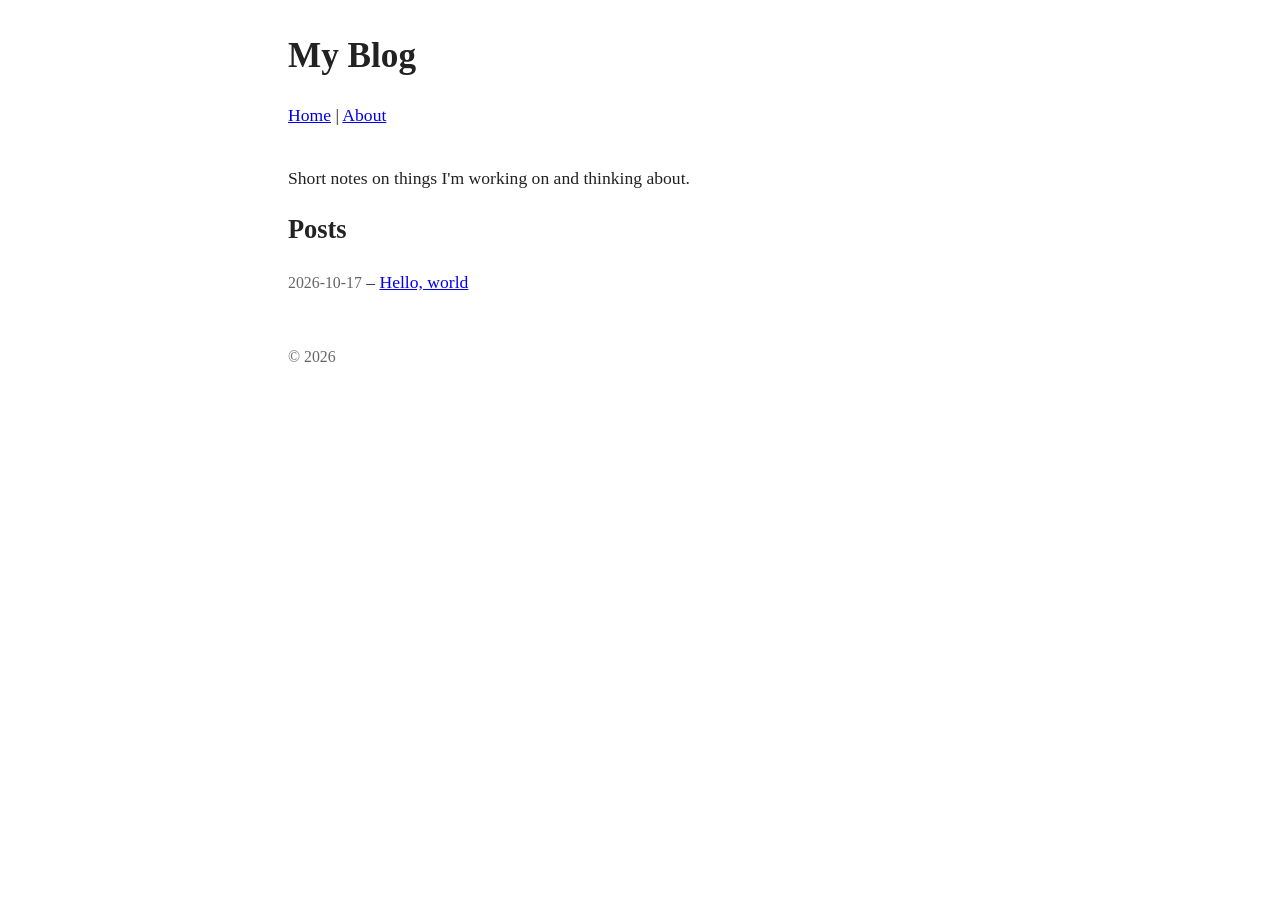
<file: blog/index.html>
<!DOCTYPE html>
<html lang="en">
<head>
<meta charset="UTF-8">
<meta name="viewport" content="width=device-width, initial-scale=1">
<title>My Blog</title>
<link rel="stylesheet" href="style.css">
</head>
<body>
<h1>My Blog</h1>
<nav><a href="index.html">Home</a> | <a href="about.html">About</a></nav>
<p>Short notes on things I'm working on and thinking about.</p>
<h2>Posts</h2>
<ul class="posts">
<li><span class="date">2026-10-17</span> &ndash; <a href="posts/hello-world.html">Hello, world</a></li>
</ul>
<footer>&copy; 2026</footer>
</body>
</html>
</file>
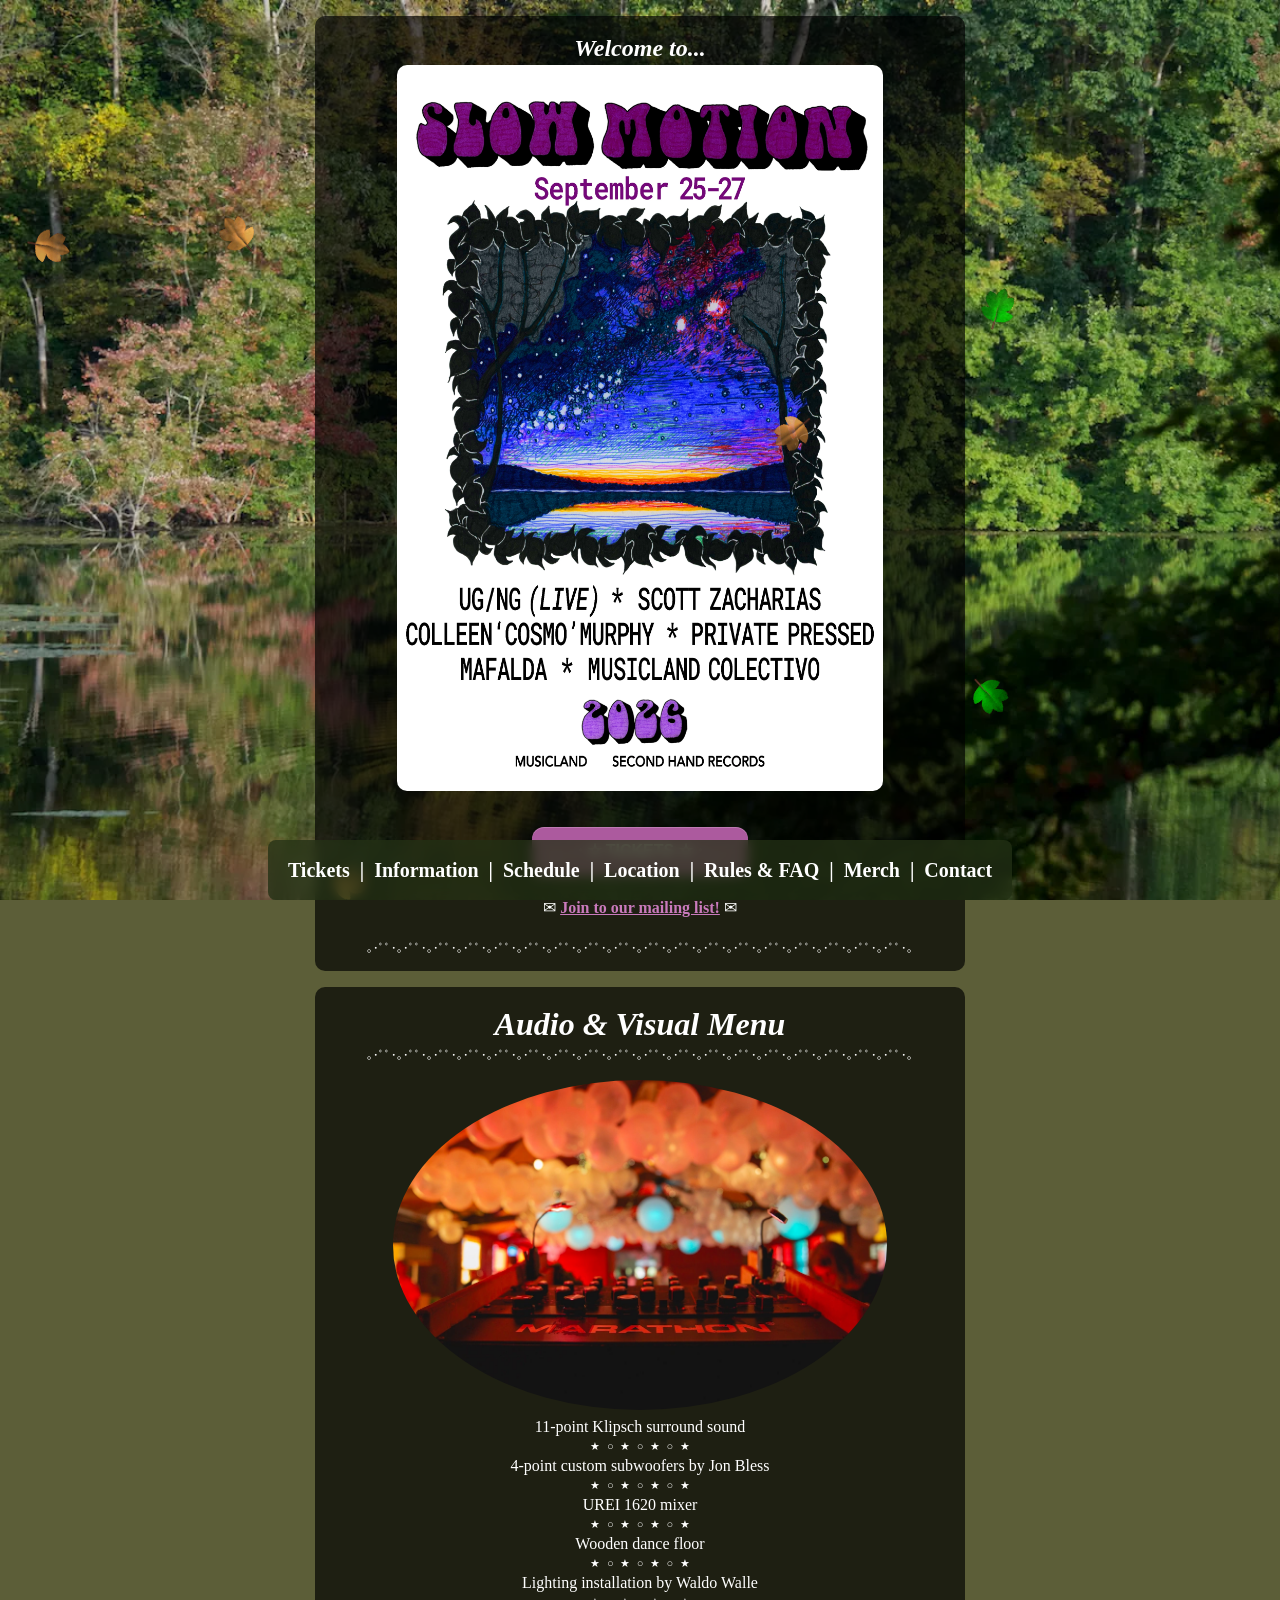
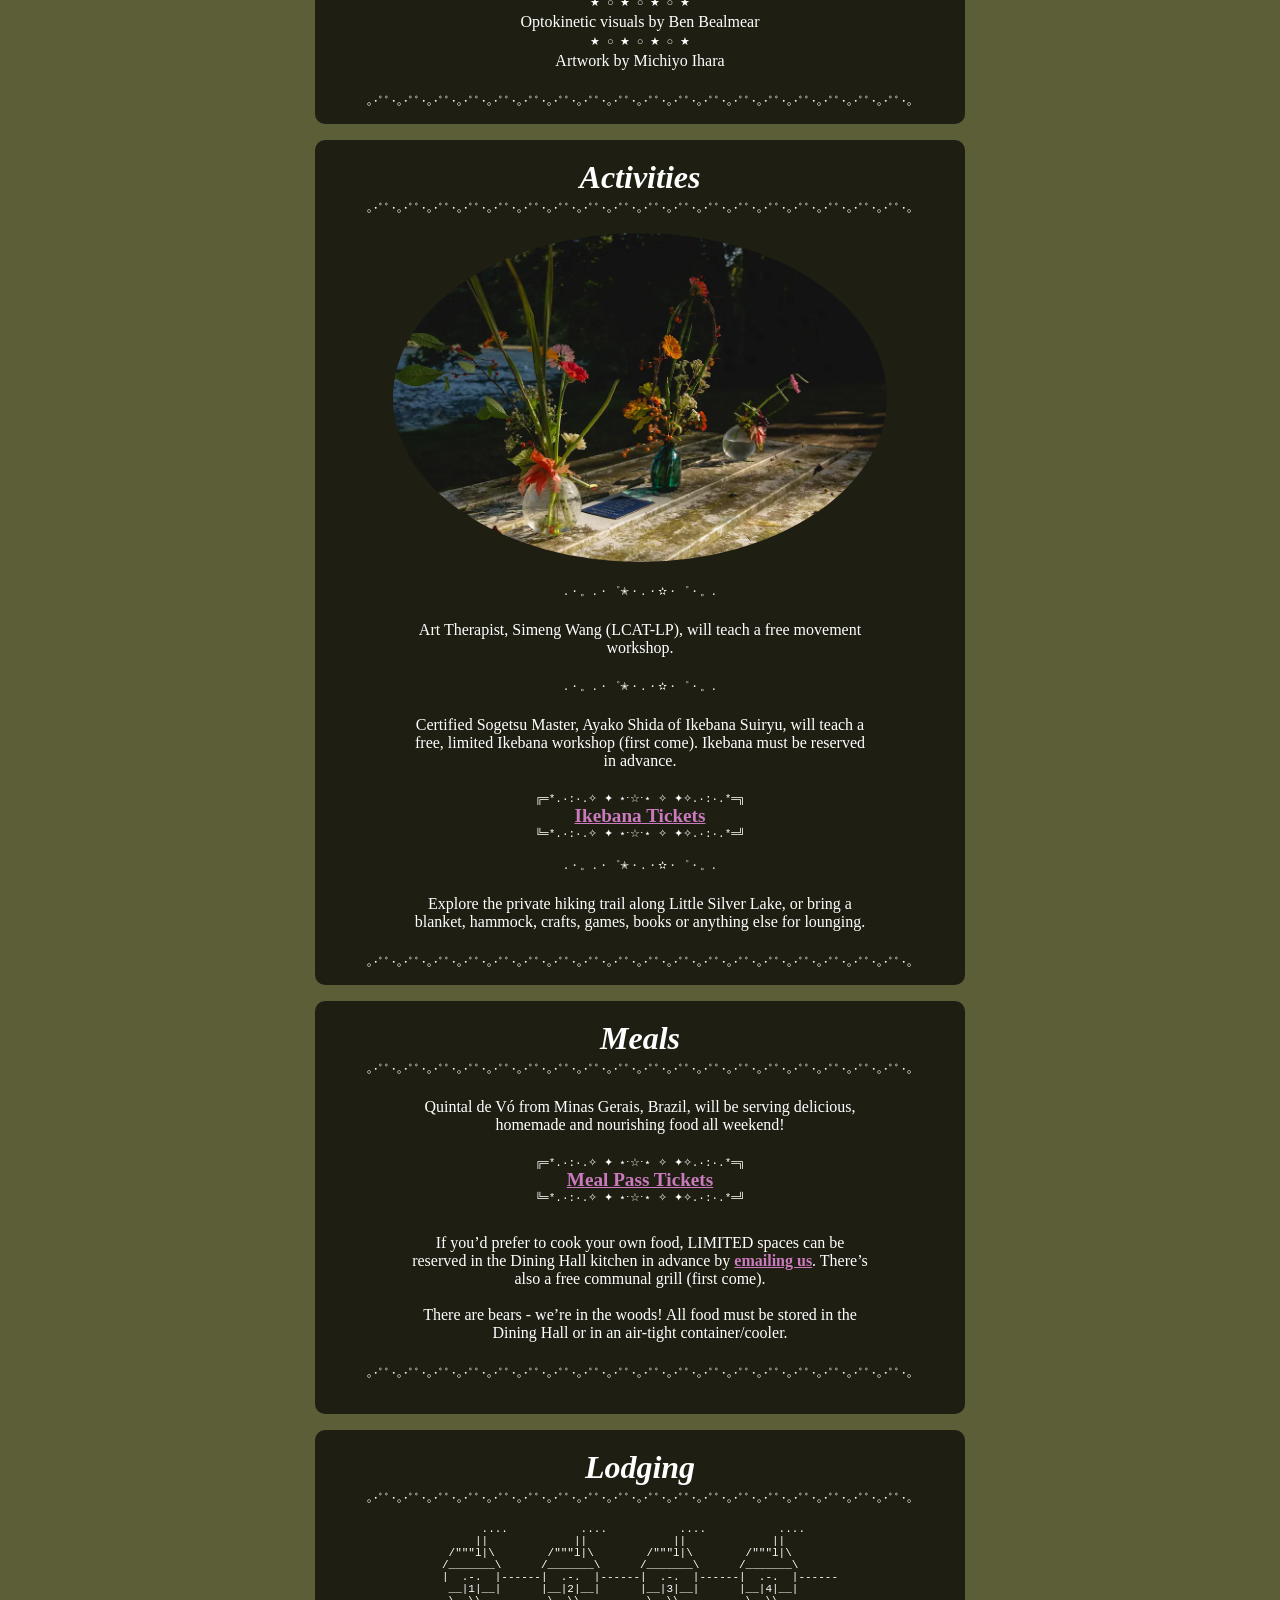
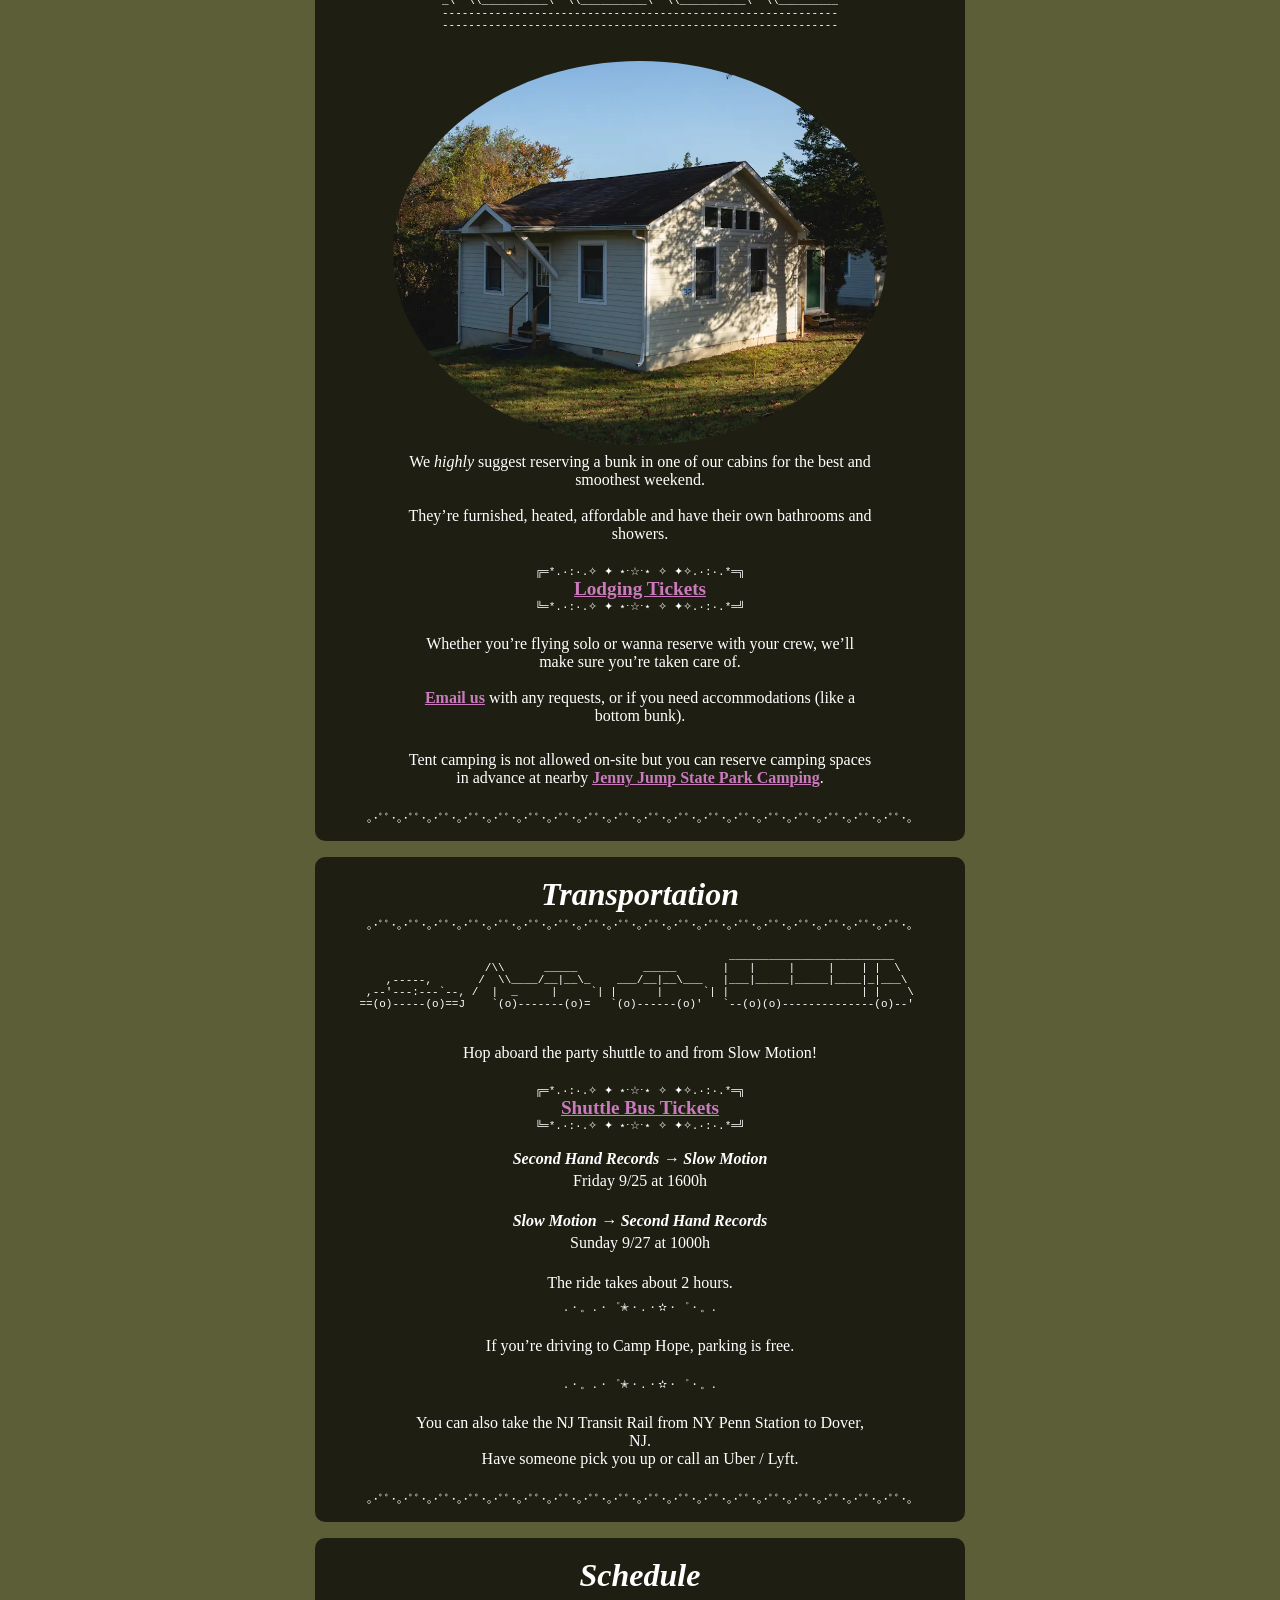
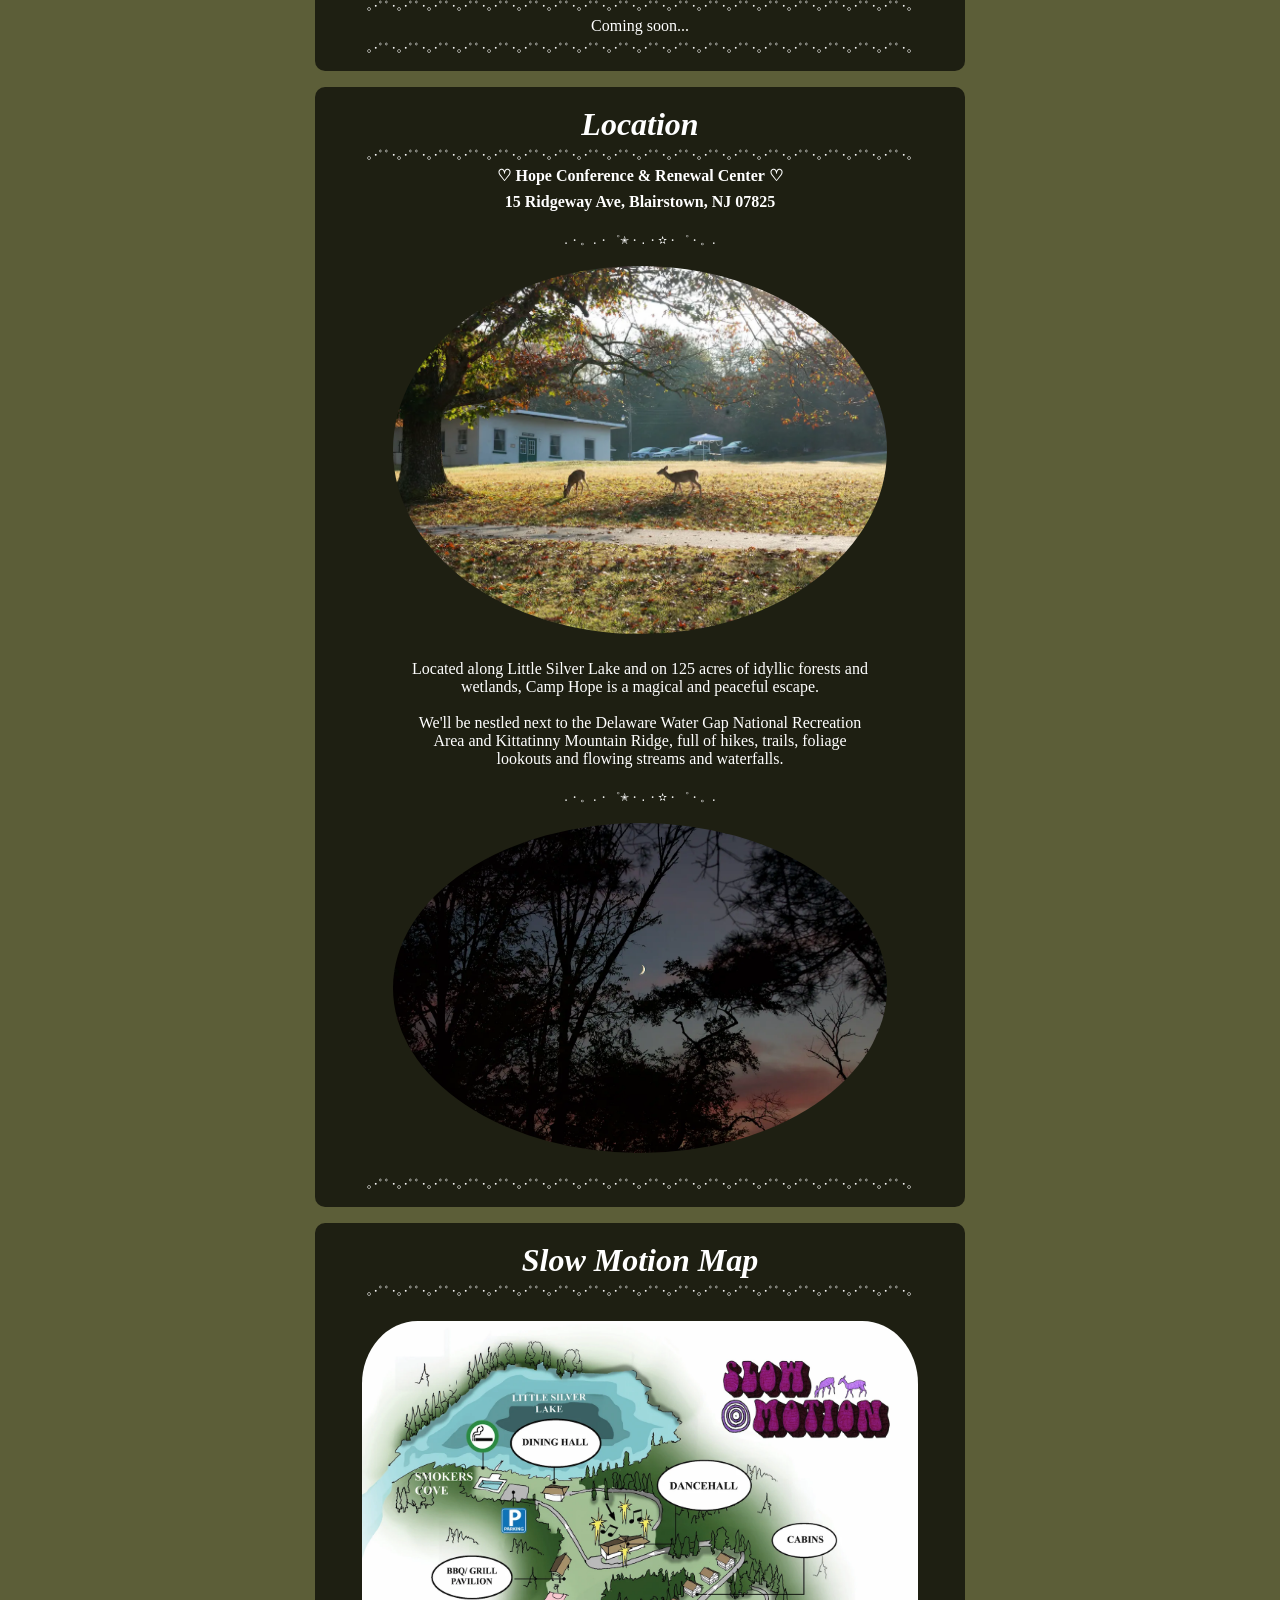
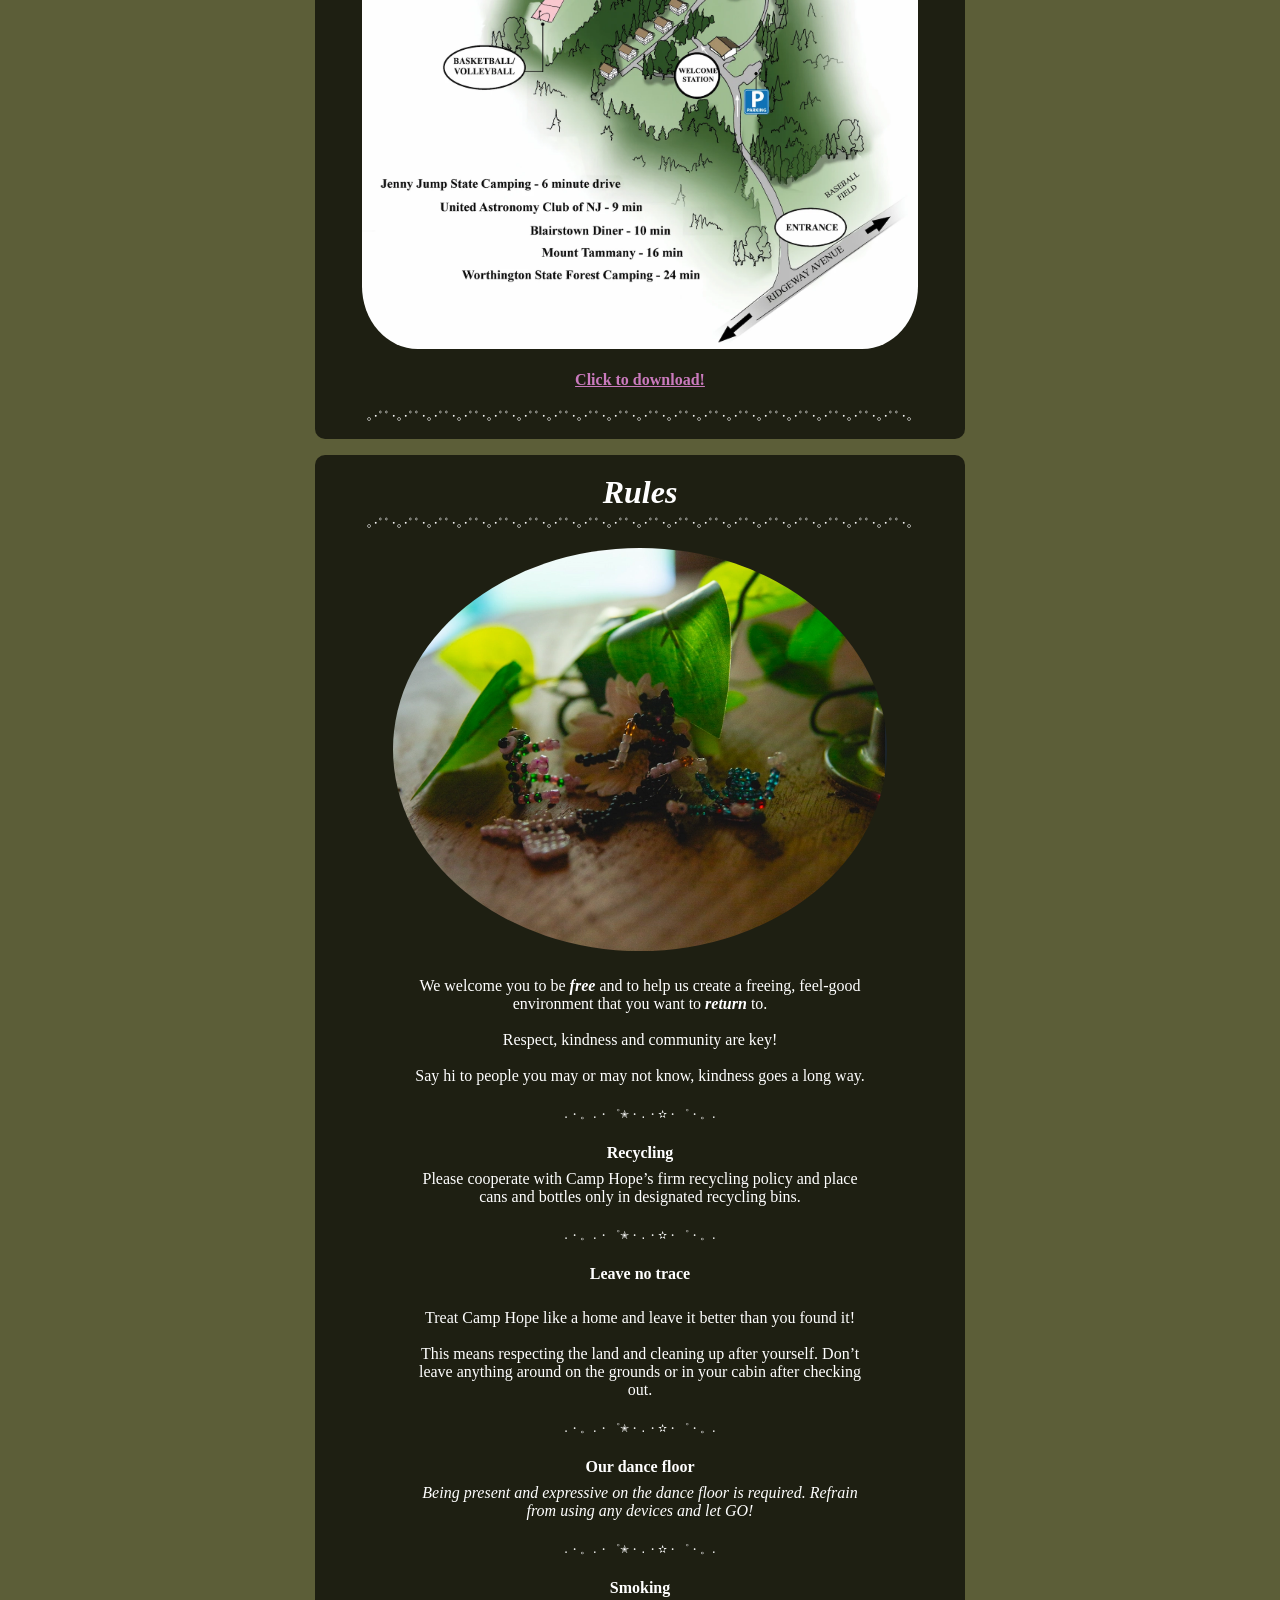
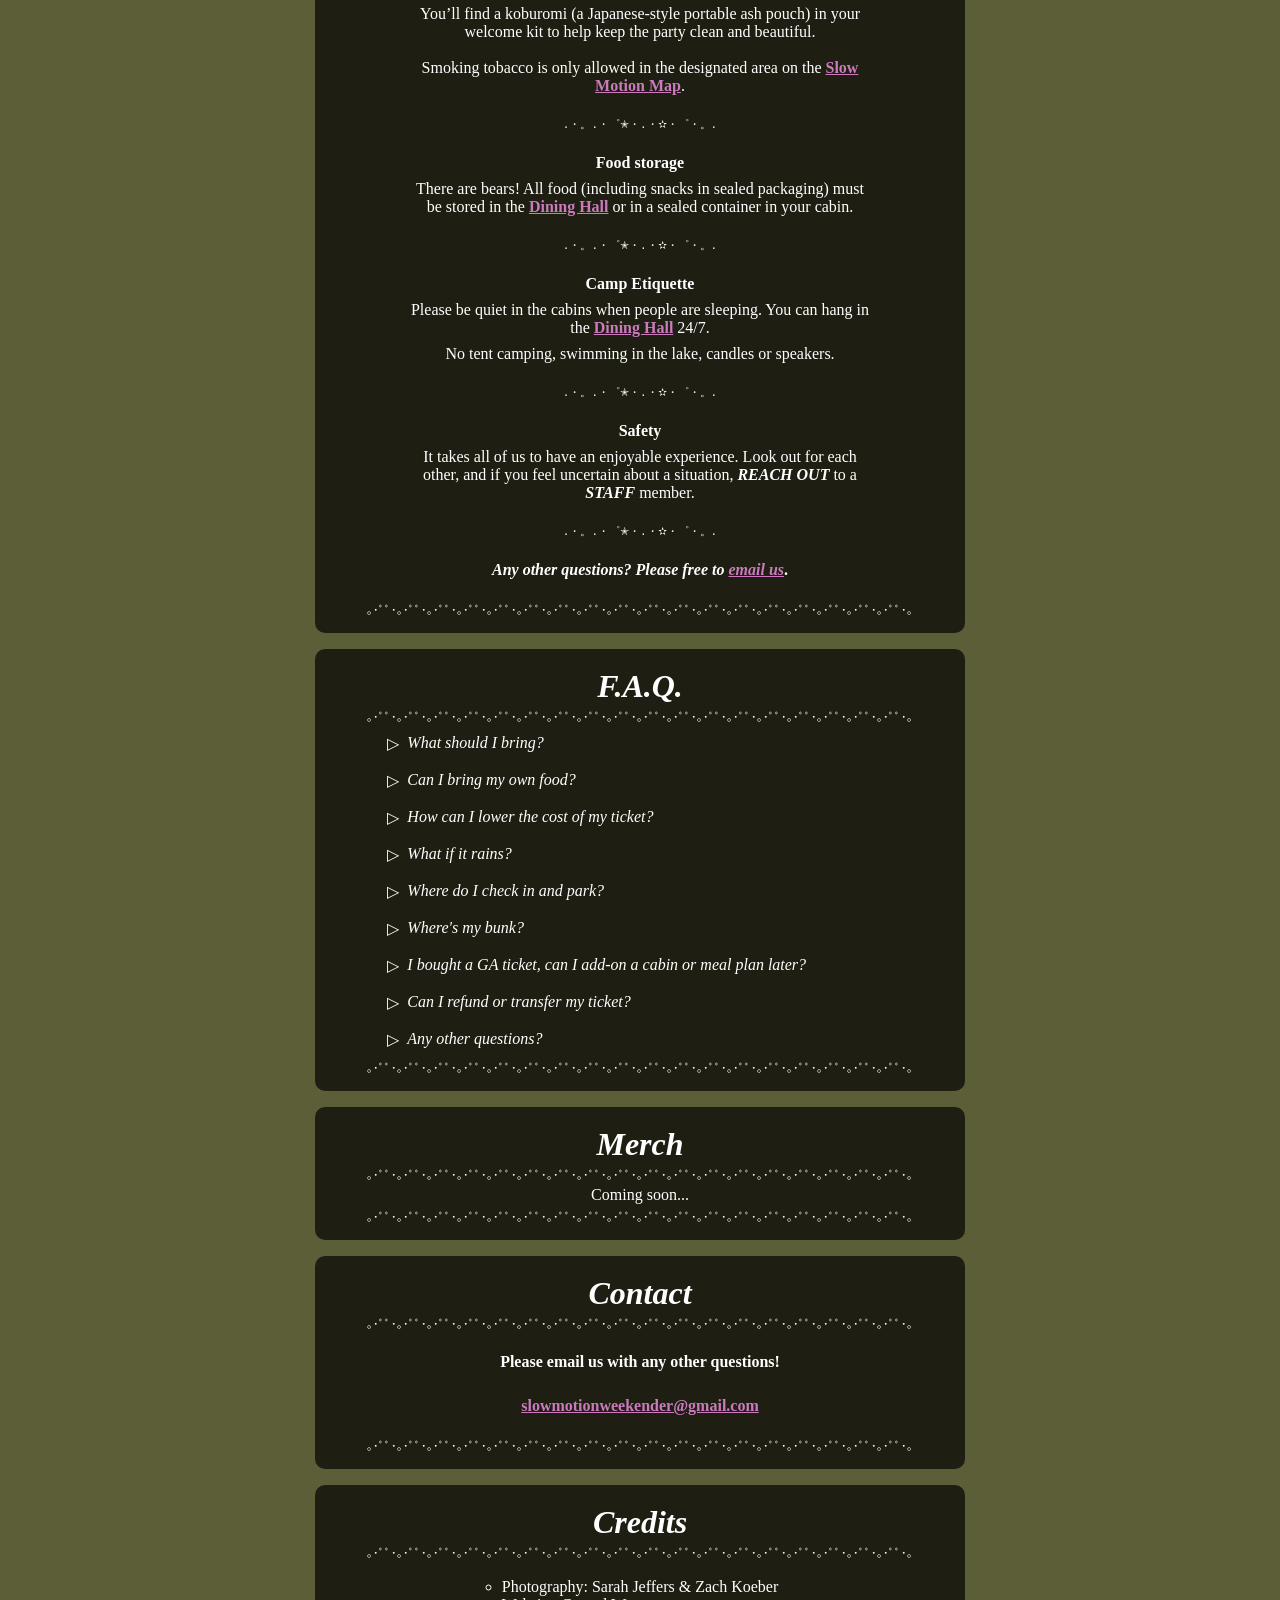
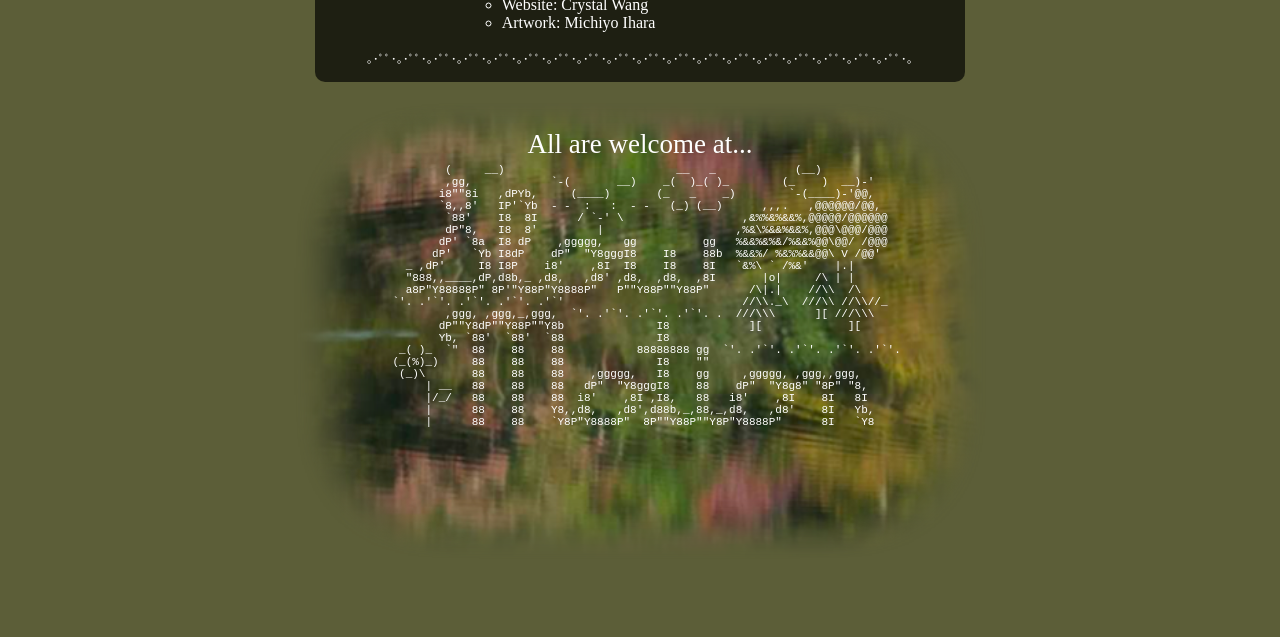
<file: index_2.html>
<!DOCTYPE html>
<html lang="en">
<head>
  <link rel="preload" as="image" href="assets/hero_image.webp">
  <link rel="preload" as="image" href="assets/background_compressed.webp">
  <link rel="icon" type="image/x-icon" href="assets/favicon.ico">

  <link href="https://fonts.googleapis.com/css2?family=Noto+Sans+JP&display=swap" rel="stylesheet">

  <link rel="stylesheet" href="styles.css">
  <meta charset="UTF-8" />
  <meta name="viewport" content="width=device-width, initial-scale=1.0" />
  <title>Slow Motion</title>
</head>
<body>
  <div id="leaf-container"></div>
  <div id="root">
    <nav class="sticky" id="stickyNav">
        <a href="#intro">Tickets</a> |
        <a href="#audio_visual">Information</a> |
        <a href="#schedule">Schedule</a> |
        <a href="#location">Location</a> | <br/>
        <a href="#rules">Rules & FAQ</a> |
        <a href="#merch">Merch</a> |
        <a href="#contact">Contact</a>
    </nav>
    <div class="content" id="intro">
      <h2>Welcome to...
      </h2>

      <div class="heroImage">
        <img src="assets/hero_image.webp" alt="Slow motion poster">
      </div>
      <br/>
      <br/>
      <a href="https://www.tickettailor.com/events/slowmotionretreat/2196429" target=“_blank” class="ticket-btn">
          。.・✫ TICKETS ✫・。.
      </a>
      <br/>
      <p>
        ✉ <a href="mailto:slowmotionweekender@gmail.com?subject=Slow Motion Weekender&body=Hello! My name is  and I'd like to be added to the Slow Motion Weekender mailing list! :-)">Join to our mailing list!</a> ✉

      </p>
      <br/>
      <pre class="wave">｡･ﾟﾟ･｡･ﾟﾟ･｡･ﾟﾟ･｡･ﾟﾟ･｡･ﾟﾟ･｡･ﾟﾟ･｡･ﾟﾟ･｡･ﾟﾟ･｡･ﾟﾟ･｡･ﾟﾟ･｡･ﾟﾟ･｡･ﾟﾟ･｡･ﾟﾟ･｡･ﾟﾟ･｡･ﾟﾟ･｡･ﾟﾟ･｡･ﾟﾟ･｡･ﾟﾟ･｡</pre>
    </div>

    <div class="content" id="audio_visual">
        <h1>Audio & Visual Menu</h1>
        <pre class="wave">｡･ﾟﾟ･｡･ﾟﾟ･｡･ﾟﾟ･｡･ﾟﾟ･｡･ﾟﾟ･｡･ﾟﾟ･｡･ﾟﾟ･｡･ﾟﾟ･｡･ﾟﾟ･｡･ﾟﾟ･｡･ﾟﾟ･｡･ﾟﾟ･｡･ﾟﾟ･｡･ﾟﾟ･｡･ﾟﾟ･｡･ﾟﾟ･｡･ﾟﾟ･｡･ﾟﾟ･｡</pre>
        <br/>
        <div class="roundedImage">
            <img src="assets/audio_visual_1.webp" alt="mixer">
        </div>
        <p>11-point Klipsch surround sound</p>
        <pre>★ ○ ★ ○ ★ ○ ★</pre>
        <p>4-point custom subwoofers by Jon Bless</p>
        <pre>★ ○ ★ ○ ★ ○ ★</pre>
        <p>UREI 1620 mixer</p>
        <pre>★ ○ ★ ○ ★ ○ ★</pre>
        <p>Wooden dance floor</p>
        <pre>★ ○ ★ ○ ★ ○ ★</pre>
        <p>Lighting installation by Waldo Walle</p>
        <pre>★ ○ ★ ○ ★ ○ ★</pre>
        <p>Optokinetic visuals by Ben Bealmear</p>
        <pre>★ ○ ★ ○ ★ ○ ★</pre>
        <p>Artwork by Michiyo Ihara</p>
        <br/>
        <pre class="wave">｡･ﾟﾟ･｡･ﾟﾟ･｡･ﾟﾟ･｡･ﾟﾟ･｡･ﾟﾟ･｡･ﾟﾟ･｡･ﾟﾟ･｡･ﾟﾟ･｡･ﾟﾟ･｡･ﾟﾟ･｡･ﾟﾟ･｡･ﾟﾟ･｡･ﾟﾟ･｡･ﾟﾟ･｡･ﾟﾟ･｡･ﾟﾟ･｡･ﾟﾟ･｡･ﾟﾟ･｡</pre>
    </div>

    <div class="content" id="activities">
        <h1>Activities</h1>
        <pre class="wave">｡･ﾟﾟ･｡･ﾟﾟ･｡･ﾟﾟ･｡･ﾟﾟ･｡･ﾟﾟ･｡･ﾟﾟ･｡･ﾟﾟ･｡･ﾟﾟ･｡･ﾟﾟ･｡･ﾟﾟ･｡･ﾟﾟ･｡･ﾟﾟ･｡･ﾟﾟ･｡･ﾟﾟ･｡･ﾟﾟ･｡･ﾟﾟ･｡･ﾟﾟ･｡･ﾟﾟ･｡</pre>
        <br/>
        <div class="roundedImage">
            <img src="assets/activities_1.webp" alt="ikebana">
        </div>
        <br/>
        <pre>.・。.・゜✭・.・✫・゜・。.</pre>
        <br/>
        <p>Art Therapist, Simeng Wang (LCAT-LP), will teach a free movement workshop.</p>
        <br/>
        <pre>.・。.・゜✭・.・✫・゜・。.</pre>
        <br/>
        <p>Certified Sogetsu Master, Ayako Shida of Ikebana Suiryu, will teach a free, limited Ikebana workshop (first come). Ikebana must be reserved in advance.</p>
        <br/>

        <pre>╔═*.·:·.✧ ✦ ⋆⋅☆⋅⋆ ✧ ✦✧.·:·.*═╗</pre>
        <div class="ticketLink">

            <a href="https://www.tickettailor.com/events/slowmotionretreat/2196429" target=“_blank” >
                Ikebana Tickets
            </a> 
        </div>
        <pre>╚═*.·:·.✧ ✦ ⋆⋅☆⋅⋆ ✧ ✦✧.·:·.*═╝</pre>
        <br/>
        <pre>.・。.・゜✭・.・✫・゜・。.</pre>
        <br/>
        <p>Explore the private hiking trail along Little Silver Lake, or bring a blanket, hammock, crafts, games, books or anything else for lounging.</p>
        <br/>
        <pre class="wave">｡･ﾟﾟ･｡･ﾟﾟ･｡･ﾟﾟ･｡･ﾟﾟ･｡･ﾟﾟ･｡･ﾟﾟ･｡･ﾟﾟ･｡･ﾟﾟ･｡･ﾟﾟ･｡･ﾟﾟ･｡･ﾟﾟ･｡･ﾟﾟ･｡･ﾟﾟ･｡･ﾟﾟ･｡･ﾟﾟ･｡･ﾟﾟ･｡･ﾟﾟ･｡･ﾟﾟ･｡</pre>
    </div>

    <div class="content" id="meals">
        <h1>Meals</h1>
        <pre class="wave">｡･ﾟﾟ･｡･ﾟﾟ･｡･ﾟﾟ･｡･ﾟﾟ･｡･ﾟﾟ･｡･ﾟﾟ･｡･ﾟﾟ･｡･ﾟﾟ･｡･ﾟﾟ･｡･ﾟﾟ･｡･ﾟﾟ･｡･ﾟﾟ･｡･ﾟﾟ･｡･ﾟﾟ･｡･ﾟﾟ･｡･ﾟﾟ･｡･ﾟﾟ･｡･ﾟﾟ･｡</pre>
        <br/>
        <p>
            Quintal de Vó from Minas Gerais, Brazil, will be serving delicious, homemade and nourishing food all weekend! 
            <br/>
            <br/>

            <pre>╔═*.·:·.✧ ✦ ⋆⋅☆⋅⋆ ✧ ✦✧.·:·.*═╗</pre>
            <div class="ticketLink">
                <a href="https://www.tickettailor.com/events/slowmotionretreat/2196429" target=“_blank” >
                    Meal Pass Tickets
                </a> 
            </div>
            <pre>╚═*.·:·.✧ ✦ ⋆⋅☆⋅⋆ ✧ ✦✧.·:·.*═╝</pre>
        </p>
        <br/>
        <p>
            If you’d prefer to cook your own food, LIMITED spaces can be reserved in the Dining Hall kitchen in advance by 
            <a href="mailto:slowmotionweekender@gmail.com?subject=Slow Motion Weekender&body=Hello! My name is   and I'd like to reserve a space in the Dining Hall">emailing us</a>. There’s also a free communal grill (first come). 
            <br/>
            <br/>
            There are bears - we’re in the woods! All food must be stored in the Dining Hall or in an air-tight container/cooler.
        </p>
        <br/>
        <pre class="wave">｡･ﾟﾟ･｡･ﾟﾟ･｡･ﾟﾟ･｡･ﾟﾟ･｡･ﾟﾟ･｡･ﾟﾟ･｡･ﾟﾟ･｡･ﾟﾟ･｡･ﾟﾟ･｡･ﾟﾟ･｡･ﾟﾟ･｡･ﾟﾟ･｡･ﾟﾟ･｡･ﾟﾟ･｡･ﾟﾟ･｡･ﾟﾟ･｡･ﾟﾟ･｡･ﾟﾟ･｡</pre>
        <br/>
    </div>

    <div class="content" id="lodging">
        <h1>Lodging</h1>
        <pre class="wave">｡･ﾟﾟ･｡･ﾟﾟ･｡･ﾟﾟ･｡･ﾟﾟ･｡･ﾟﾟ･｡･ﾟﾟ･｡･ﾟﾟ･｡･ﾟﾟ･｡･ﾟﾟ･｡･ﾟﾟ･｡･ﾟﾟ･｡･ﾟﾟ･｡･ﾟﾟ･｡･ﾟﾟ･｡･ﾟﾟ･｡･ﾟﾟ･｡･ﾟﾟ･｡･ﾟﾟ･｡</pre>
        <br/>
        <pre>
      ....           ....           ....           ....     
     ||             ||             ||             ||        
 /"""l|\        /"""l|\        /"""l|\        /"""l|\       
/_______\      /_______\      /_______\      /_______\      
|  .-.  |------|  .-.  |------|  .-.  |------|  .-.  |------
 __|1|__|      |__|2|__|      |__|3|__|      |__|4|__|      
_\  \\__________\  \\__________\  \\__________\  \\_________
------------------------------------------------------------
------------------------------------------------------------
        </pre>

        <br/>
        <div class="roundedImage">
            <img src="assets/lodging_4.webp" alt="forest view on grounds">
        </div>

        <p>
            We <i>highly</i> suggest reserving a bunk in one of our cabins for the best and smoothest weekend. 
            <br/>
            <br/>
            They’re furnished, heated, affordable and have their own bathrooms and showers. 
        </p>

        <br/>

        <pre>╔═*.·:·.✧ ✦ ⋆⋅☆⋅⋆ ✧ ✦✧.·:·.*═╗</pre>
        <div class="ticketLink">
            <a href="https://www.tickettailor.com/events/slowmotionretreat/2196429" target=“_blank” >
                Lodging Tickets
            </a> 
        </div>
        <pre>╚═*.·:·.✧ ✦ ⋆⋅☆⋅⋆ ✧ ✦✧.·:·.*═╝</pre>
        <br/>



        <p>
            Whether you’re flying solo or wanna reserve with your crew, we’ll make sure you’re taken care of. 
            <br/>
            <br/>
            <a href="mailto:slowmotionweekender@gmail.com?subject=Slow Motion Weekender&body=Hello! My name is  and I have a question about lodging:">Email us</a>
            with any requests, or if you need accommodations (like a bottom bunk). 
            <br/>

        </p>

        <br>
        <p>
            Tent camping is not allowed on-site but you can reserve camping spaces in advance at nearby <a href="https://dep.nj.gov/parksandforests/state-park/jenny-jump-state-forest/" target=“_blank”>Jenny Jump State Park Camping</a>.
        </p>
        <br/>
        <pre class="wave">｡･ﾟﾟ･｡･ﾟﾟ･｡･ﾟﾟ･｡･ﾟﾟ･｡･ﾟﾟ･｡･ﾟﾟ･｡･ﾟﾟ･｡･ﾟﾟ･｡･ﾟﾟ･｡･ﾟﾟ･｡･ﾟﾟ･｡･ﾟﾟ･｡･ﾟﾟ･｡･ﾟﾟ･｡･ﾟﾟ･｡･ﾟﾟ･｡･ﾟﾟ･｡･ﾟﾟ･｡</pre>
    </div>

    <div class="content" id="transportation">
        <h1>Transportation</h1>
        <pre class="wave">｡･ﾟﾟ･｡･ﾟﾟ･｡･ﾟﾟ･｡･ﾟﾟ･｡･ﾟﾟ･｡･ﾟﾟ･｡･ﾟﾟ･｡･ﾟﾟ･｡･ﾟﾟ･｡･ﾟﾟ･｡･ﾟﾟ･｡･ﾟﾟ･｡･ﾟﾟ･｡･ﾟﾟ･｡･ﾟﾟ･｡･ﾟﾟ･｡･ﾟﾟ･｡･ﾟﾟ･｡</pre>
        <br/>
        <pre class="transportAscii">
                                                         _________________________   
                    /\\      _____          _____       |   |     |     |    | |  \  
     ,-----,       /  \\____/__|__\_    ___/__|__\___   |___|_____|_____|____|_|___\ 
  ,--'---:---`--, /  |  _     |     `| |      |      `| |                    | |    \
 ==(o)-----(o)==J    `(o)-------(o)=   `(o)------(o)'   `--(o)(o)--------------(o)--'  
        </pre>
        <br/>
        <p>
            Hop aboard the party shuttle to and from Slow Motion!
            <br/>
            <br/>
            <pre>╔═*.·:·.✧ ✦ ⋆⋅☆⋅⋆ ✧ ✦✧.·:·.*═╗</pre>
            <div class="ticketLink">
                <a href="https://www.tickettailor.com/events/slowmotionretreat/2196429" target=“_blank” >
                    Shuttle Bus Tickets
                </a> 
            </div>
            <pre>╚═*.·:·.✧ ✦ ⋆⋅☆⋅⋆ ✧ ✦✧.·:·.*═╝</pre>
            <br/>
            <b><i>Second Hand Records → Slow Motion</i></b>
            <p>Friday 9/25 at 1600h</p>
            <br/>
            <b><i>Slow Motion → Second Hand Records</i></b>
            <p>Sunday 9/27 at 1000h</p>
            <br/>

            The ride takes about 2 hours.        
        </p>

        <pre>.・。.・゜✭・.・✫・゜・。.</pre>

        <br/>

        <p>
            If you’re driving to Camp Hope, parking is free.
        </p>
        <br/>
        <pre>.・。.・゜✭・.・✫・゜・。.</pre>
        <br/>
        <p> 
            You can also take the NJ Transit Rail from NY Penn Station to Dover, NJ.    
            <br/>
            Have someone pick you up or call an Uber / Lyft.
        </p>
        <br/>
        <pre class="wave">｡･ﾟﾟ･｡･ﾟﾟ･｡･ﾟﾟ･｡･ﾟﾟ･｡･ﾟﾟ･｡･ﾟﾟ･｡･ﾟﾟ･｡･ﾟﾟ･｡･ﾟﾟ･｡･ﾟﾟ･｡･ﾟﾟ･｡･ﾟﾟ･｡･ﾟﾟ･｡･ﾟﾟ･｡･ﾟﾟ･｡･ﾟﾟ･｡･ﾟﾟ･｡･ﾟﾟ･｡</pre>

    </div>



    <div class="content" id="schedule">
        <h1>Schedule</h1> 
        <pre class="wave">｡･ﾟﾟ･｡･ﾟﾟ･｡･ﾟﾟ･｡･ﾟﾟ･｡･ﾟﾟ･｡･ﾟﾟ･｡･ﾟﾟ･｡･ﾟﾟ･｡･ﾟﾟ･｡･ﾟﾟ･｡･ﾟﾟ･｡･ﾟﾟ･｡･ﾟﾟ･｡･ﾟﾟ･｡･ﾟﾟ･｡･ﾟﾟ･｡･ﾟﾟ･｡･ﾟﾟ･｡</pre>
        
        <p>Coming soon...</p>

        <pre class="wave">｡･ﾟﾟ･｡･ﾟﾟ･｡･ﾟﾟ･｡･ﾟﾟ･｡･ﾟﾟ･｡･ﾟﾟ･｡･ﾟﾟ･｡･ﾟﾟ･｡･ﾟﾟ･｡･ﾟﾟ･｡･ﾟﾟ･｡･ﾟﾟ･｡･ﾟﾟ･｡･ﾟﾟ･｡･ﾟﾟ･｡･ﾟﾟ･｡･ﾟﾟ･｡･ﾟﾟ･｡</pre>
    </div>

    <div class="content" id="location">
        <h1>Location</h1>
        <pre class="wave">｡･ﾟﾟ･｡･ﾟﾟ･｡･ﾟﾟ･｡･ﾟﾟ･｡･ﾟﾟ･｡･ﾟﾟ･｡･ﾟﾟ･｡･ﾟﾟ･｡･ﾟﾟ･｡･ﾟﾟ･｡･ﾟﾟ･｡･ﾟﾟ･｡･ﾟﾟ･｡･ﾟﾟ･｡･ﾟﾟ･｡･ﾟﾟ･｡･ﾟﾟ･｡･ﾟﾟ･｡</pre>
        <h4> ♡ Hope Conference & Renewal Center ♡</h4>
        <h4>15 Ridgeway Ave, Blairstown, NJ 07825</h4>
        <br/>
        <pre>.・。.・゜✭・.・✫・゜・。.</pre>
        <br/>
        <div class="roundedImage">
            <img src="assets/location_2.webp" alt="Delaware Gap in the fall">
        </div>
        <br/>
        <p>
            Located along Little Silver Lake and on 125 acres of idyllic forests and wetlands, Camp Hope is a magical and peaceful escape.
            <br/>

            <br/>
            We'll be nestled next to the Delaware Water Gap National Recreation Area and Kittatinny Mountain Ridge, full of hikes, trails, foliage lookouts and flowing streams and waterfalls.
        </p>
        <br/>
        <pre>.・。.・゜✭・.・✫・゜・。.</pre>
        <br/>
        <div class="roundedImage">
            <img src="assets/location_1.webp" alt="Delaware Gap in the fall">
        </div>
        <br/>
        <pre class="wave">｡･ﾟﾟ･｡･ﾟﾟ･｡･ﾟﾟ･｡･ﾟﾟ･｡･ﾟﾟ･｡･ﾟﾟ･｡･ﾟﾟ･｡･ﾟﾟ･｡･ﾟﾟ･｡･ﾟﾟ･｡･ﾟﾟ･｡･ﾟﾟ･｡･ﾟﾟ･｡･ﾟﾟ･｡･ﾟﾟ･｡･ﾟﾟ･｡･ﾟﾟ･｡･ﾟﾟ･｡</pre>
    </div>

    <div class="content" id="camp_map">
        <h1  id="campmap">Slow Motion Map</h1>
        <pre class="wave">｡･ﾟﾟ･｡･ﾟﾟ･｡･ﾟﾟ･｡･ﾟﾟ･｡･ﾟﾟ･｡･ﾟﾟ･｡･ﾟﾟ･｡･ﾟﾟ･｡･ﾟﾟ･｡･ﾟﾟ･｡･ﾟﾟ･｡･ﾟﾟ･｡･ﾟﾟ･｡･ﾟﾟ･｡･ﾟﾟ･｡･ﾟﾟ･｡･ﾟﾟ･｡･ﾟﾟ･｡</pre>
        <br/>
        <div class="image">
            <img src="assets/camp_map.webp" alt="Map of camp grounds">
        </div>
        
        <br/>
        <a href="assets/camp_map.jpg" download="slow-motion-camp-map" target="_blank">Click to download!</a>
        <br/>
        <pre class="wave">｡･ﾟﾟ･｡･ﾟﾟ･｡･ﾟﾟ･｡･ﾟﾟ･｡･ﾟﾟ･｡･ﾟﾟ･｡･ﾟﾟ･｡･ﾟﾟ･｡･ﾟﾟ･｡･ﾟﾟ･｡･ﾟﾟ･｡･ﾟﾟ･｡･ﾟﾟ･｡･ﾟﾟ･｡･ﾟﾟ･｡･ﾟﾟ･｡･ﾟﾟ･｡･ﾟﾟ･｡</pre>
    </div>

    <div class="content" id="rules">
        <h1>Rules</h1>
        <pre class="wave">｡･ﾟﾟ･｡･ﾟﾟ･｡･ﾟﾟ･｡･ﾟﾟ･｡･ﾟﾟ･｡･ﾟﾟ･｡･ﾟﾟ･｡･ﾟﾟ･｡･ﾟﾟ･｡･ﾟﾟ･｡･ﾟﾟ･｡･ﾟﾟ･｡･ﾟﾟ･｡･ﾟﾟ･｡･ﾟﾟ･｡･ﾟﾟ･｡･ﾟﾟ･｡･ﾟﾟ･｡</pre>
        <br/>
        <div class="roundedImage">
            <img src="assets/activities_3.webp" alt="beady creatures hanging out">
        </div>
        <br/>
        <p>
            We welcome you to be <b><i>free</i></b> and to help us create a freeing, feel-good environment that you want to <b><i>return</i></b> to.
            <br/>
            <br/>
            Respect, kindness and community are key! 
            <br/>
            <br/>
            Say hi to people you may or may not know, kindness goes a long way.
        </p>
        <br/>
        <pre>.・。.・゜✭・.・✫・゜・。.</pre>
        <br/>
        <h4>Recycling</h4>
        <p>
            Please cooperate with Camp Hope’s firm recycling policy and place cans and bottles only in designated recycling bins.
        </p>
        <br/>
        <pre>.・。.・゜✭・.・✫・゜・。.</pre>
        <br/>
        <h4>Leave no trace</h4>
        <br/>
        <p>
            Treat Camp Hope like a home and leave it better than you found it!
            <br/>
            <br/>
            This means respecting the land and cleaning up after yourself. Don’t leave anything around on the grounds or in your cabin after checking out.
        </p>
        <br/>
        <pre>.・。.・゜✭・.・✫・゜・。.</pre>
        <br/>
        <h4>Our dance floor</h4>
        <p><i>Being present and expressive on the dance floor is required. Refrain from using any devices and let GO!</i></p>
        <br/>
        <pre>.・。.・゜✭・.・✫・゜・。.</pre>
        <br/>
        <h4>Smoking</h4>
        <p>
            You’ll find a koburomi (a Japanese-style portable ash pouch) in your welcome kit to help keep the party clean and beautiful.
            <br/>
            <br/>
            Smoking tobacco is only allowed in the designated area on the <a href="#camp_map" download="slow-motion-camp-map">Slow Motion Map</a>.
        </p>
        <br/>
        <pre>.・。.・゜✭・.・✫・゜・。.</pre>
        <br/>
        <h4>Food storage</h4>
        <p>
            There are bears! All food (including snacks in sealed packaging) must be stored in the <a href="#camp_map">Dining Hall</a> or in a sealed container in your cabin. 
        </p>
        <br/>
        <pre>.・。.・゜✭・.・✫・゜・。.</pre>
        <br/>
        <h4>Camp Etiquette</h4>
        <p>
            Please be quiet in the cabins when people are sleeping. You can hang in the <a href="#camp_map">Dining Hall</a> 24/7.
        </p>
        <p>
            No tent camping, swimming in the lake, candles or speakers.
        </p>
        <!-- <p>
            If someone around you seems unwell, is acting out of control, or making others uncomfortable, please let a Slow Motion staffer know right away.         
        </p> -->
        <!-- <br/>
        <p>
            Take care of yourself and each other! 
        </p> -->
        <br/>
        <pre>.・。.・゜✭・.・✫・゜・。.</pre>
        <br/>
        <h4>Safety</h4>
        <p>
            It takes all of us to have an enjoyable experience. Look out for each other, and if you feel uncertain about a situation, <b><i>REACH OUT</i></b> to a <b><i>STAFF</i></b> member. 
        </p>
        <br/>
        <pre>.・。.・゜✭・.・✫・゜・。.</pre>
        <br/>
        <h4><b><i>Any other questions? Please free to <a href="mailto:slowmotionweekender@gmail.com?subject=Slow Motion Weekender&body=Hello! My name is   and I have a question about:">email us</a></i></b>.</h4>
        <br/>
        <pre class="wave">｡･ﾟﾟ･｡･ﾟﾟ･｡･ﾟﾟ･｡･ﾟﾟ･｡･ﾟﾟ･｡･ﾟﾟ･｡･ﾟﾟ･｡･ﾟﾟ･｡･ﾟﾟ･｡･ﾟﾟ･｡･ﾟﾟ･｡･ﾟﾟ･｡･ﾟﾟ･｡･ﾟﾟ･｡･ﾟﾟ･｡･ﾟﾟ･｡･ﾟﾟ･｡･ﾟﾟ･｡</pre>
    </div>

    <div class="content" id="faq">
        <h1>F.A.Q.</h1> 
        <pre class="wave">｡･ﾟﾟ･｡･ﾟﾟ･｡･ﾟﾟ･｡･ﾟﾟ･｡･ﾟﾟ･｡･ﾟﾟ･｡･ﾟﾟ･｡･ﾟﾟ･｡･ﾟﾟ･｡･ﾟﾟ･｡･ﾟﾟ･｡･ﾟﾟ･｡･ﾟﾟ･｡･ﾟﾟ･｡･ﾟﾟ･｡･ﾟﾟ･｡･ﾟﾟ･｡･ﾟﾟ･｡</pre>
        <div class="dropdown">
            <details>
                <summary><i>What should I bring?</i></summary>
                <br/>
                <ul>
                    <li>Comfortable clothing for day and night (layers, warm clothes, extra socks, waterproof gear if it rains)</li>
                    <li>Twin bedding for your cabin bunk, toiletries, towel and shower shoes </li>
                    <li>Reusable water bottle (we’ll have reusable cups available for $1)</li>
                    <li>Coolers, resealable containers and koozies for your beverages </li>
                    <li>Air-tight container or cooler for any snacks or food not stored in the Dining Hall</li>
                    <li>Picnic blanket, hammock, crafts, games, books, cooler or anything else for lounging
                    </li>
                    <li>Yoga mat or blanket for free movement workshop on Saturday by Simeng Wang (LCAT-LP)
                    </li>
                    <li>
                        Flashlight or headlamp (we’re in the woods, and it’s beautifully dark), earplugs, sleep mask
                    </li>
                    <li>
                        Sunscreen and bug spray 
                    </li>
                    <li>
                        Any medications or personal care items you may need
                    </li>
                </ul>
                <br/>
                Don’t bring laptops, speakers or valuables—unplug and enjoy the experience!
                <br/>
                <br/>
                <pre class="wave">｡･ﾟﾟ･｡･ﾟﾟ･｡･ﾟﾟ･｡･ﾟﾟ･｡･ﾟﾟ･｡･ﾟﾟ･｡･ﾟﾟ･｡･ﾟﾟ･｡･ﾟﾟ･｡･ﾟﾟ･｡･ﾟﾟ･｡･ﾟﾟ･｡･ﾟﾟ･｡･ﾟﾟ･｡</pre>
            </details>
            <br/>
            <details>
                <summary><i>Can I bring my own food?</i></summary>
                <br/>
                Yes! Instead of reserving a meal plan, you can reserve a space in the <a href="#camp_map">Dining Hall</a> kitchen to prepare your own meals. Spaces are LIMITED, please 

                <a href="mailto:slowmotionweekender@gmail.com?subject=Slow Motion Weekender&body=Hello! My name is   and I'd like to reserve a space in the Dining Hall">email us</a>
                 to request one.
                <br/>
                <br/>
                There’s also a shared outdoor grill available to all guests, first-come first-served.
                <br/>
                <br/>
                There are bears! Any food or snacks must be stored in the Dining Hall or in a sealed container / cooler.
                <br/>
                <br/>
                <pre class="wave">｡･ﾟﾟ･｡･ﾟﾟ･｡･ﾟﾟ･｡･ﾟﾟ･｡･ﾟﾟ･｡･ﾟﾟ･｡･ﾟﾟ･｡･ﾟﾟ･｡･ﾟﾟ･｡･ﾟﾟ･｡･ﾟﾟ･｡･ﾟﾟ･｡･ﾟﾟ･｡･ﾟﾟ･｡</pre>
            </details>
            <br/>
            <details>
                <summary><i>How can I lower the cost of my ticket?</i></summary>
                <br/>
                Save on fees by buying your ticket via Venmo (@secondhandrecordsnyc) or <a href="mailto:slowmotionweekender@gmail.com" target="_blank">email us</a> for an easy payment plan. We want to see you at Slow Motion! 
                <br/>
                <br/>
                <pre class="wave">｡･ﾟﾟ･｡･ﾟﾟ･｡･ﾟﾟ･｡･ﾟﾟ･｡･ﾟﾟ･｡･ﾟﾟ･｡･ﾟﾟ･｡･ﾟﾟ･｡･ﾟﾟ･｡･ﾟﾟ･｡･ﾟﾟ･｡･ﾟﾟ･｡･ﾟﾟ･｡･ﾟﾟ･｡</pre>
            </details>
            <br/>
            <details>
                <summary><i>What if it rains?</i></summary>
                <br/>
                Rain or shine, Slow Motion goes on!
                <br/>
                <br/>
                Our dancefloor and lighting installation will be <b><i>inside</i></b> :)
                <br/>
                <br/>
                We recommend packing a lightweight rain jacket, waterproof shoes or boots, and extra dry outfits—just in case. 
                <br/>
                <br/>
                <pre class="wave">｡･ﾟﾟ･｡･ﾟﾟ･｡･ﾟﾟ･｡･ﾟﾟ･｡･ﾟﾟ･｡･ﾟﾟ･｡･ﾟﾟ･｡･ﾟﾟ･｡･ﾟﾟ･｡･ﾟﾟ･｡･ﾟﾟ･｡･ﾟﾟ･｡･ﾟﾟ･｡･ﾟﾟ･｡</pre>
            </details>
            <br/>
            <details>
                <summary><i>Where do I check in and park?</i></summary>
                <br/>
                Check-in opens at 7PM on Friday and closes promptly at 10PM. 
                <br/>
                <br/>
                Head to the <a href="#camp_map">Welcome Station</a> near the entrance to receive your wristband and cabin assignment.                
                <br/>
                <br/>
                Parking is free and located near the entrance of Camp Hope, across from the Upper Lodge, or down the hill near the Dining Hall.
                <br/>
                <br/>
                Download the Slow Motion Map <a href="assets/camp_map.jpg" download="slow-motion-camp-map" target="_blank">here</a>!
                <br/>
                <br/>
                <pre class="wave">｡･ﾟﾟ･｡･ﾟﾟ･｡･ﾟﾟ･｡･ﾟﾟ･｡･ﾟﾟ･｡･ﾟﾟ･｡･ﾟﾟ･｡･ﾟﾟ･｡･ﾟﾟ･｡･ﾟﾟ･｡･ﾟﾟ･｡･ﾟﾟ･｡･ﾟﾟ･｡･ﾟﾟ･｡</pre>
            </details>
            <br/>
            <details>
                <summary><i>Where's my bunk?</i></summary>
                <br/>
                <b>You’ll receive your cabin assignment when checking in at the greeter station near Camp Hope’s entrance. </b>
                <br/>
                <br/>
                When buying your ticket, <a href="mailto:slowmotionweekender@gmail.com?subject=Slow Motion Weekender">email us</a> to let us know the names of any guests in your group and we’ll do our best to put you together.
                <br/>
                <br/>
                Solo guests are welcome and celebrated! If you have any special requests or accessibility needs, just <a href="mailto:slowmotionweekender@gmail.com?subject=Slow Motion Weekender">email us</a> in advance - we’re here to help!
                <br/>
                <br/>
                <pre class="wave">｡･ﾟﾟ･｡･ﾟﾟ･｡･ﾟﾟ･｡･ﾟﾟ･｡･ﾟﾟ･｡･ﾟﾟ･｡･ﾟﾟ･｡･ﾟﾟ･｡･ﾟﾟ･｡･ﾟﾟ･｡･ﾟﾟ･｡･ﾟﾟ･｡･ﾟﾟ･｡･ﾟﾟ･｡</pre>
            </details>
            <br/>
            <details>
                <summary><i>I bought a GA ticket, can I add-on a cabin or meal plan later?</i></summary>
                <br/>
                Yes! Add a Meal Pass or seat on the Party Shuttle <a href="https://www.tickettailor.com/events/slowmotionretreat/2196429" target=“_blank”>here</a>.  Availability may be limited, so we recommend making any add-ons early.
                <br/>
                <br/>
                <pre class="wave">｡･ﾟﾟ･｡･ﾟﾟ･｡･ﾟﾟ･｡･ﾟﾟ･｡･ﾟﾟ･｡･ﾟﾟ･｡･ﾟﾟ･｡･ﾟﾟ･｡･ﾟﾟ･｡･ﾟﾟ･｡･ﾟﾟ･｡･ﾟﾟ･｡･ﾟﾟ･｡･ﾟﾟ･｡</pre>
            </details>
            <br/>
            <details>
                <summary><i>Can I refund or transfer my ticket?</i></summary>
                <br/>
                All ticket sales are final and non-refundable - this helps us cover fixed costs and keeps ticket prices as low as possible. However, we do offer ticket transfers.
                <br/>
                <br/>
                You may transfer your ticket to someone else by <a href="mailto:slowmotionweekender@gmail.com?subject=Slow Motion Weekender Transfer">emailing us</a> at least 7 days before Slow Motion with the recipient’s full name and email address.
                <br/>
                <br/>
                Availability may be limited, so we recommend requesting changes early.
                <br/>
                <br/>
                <pre class="wave">｡･ﾟﾟ･｡･ﾟﾟ･｡･ﾟﾟ･｡･ﾟﾟ･｡･ﾟﾟ･｡･ﾟﾟ･｡･ﾟﾟ･｡･ﾟﾟ･｡･ﾟﾟ･｡･ﾟﾟ･｡･ﾟﾟ･｡･ﾟﾟ･｡･ﾟﾟ･｡･ﾟﾟ･｡</pre>
            </details>
            <br/>
            <details>
                <summary><i>Any other questions?</i></summary>
                <br/>
                Email us at 
                <a href="mailto:slowmotionweekender@gmail.com?subject=Slow Motion Weekender&body=Hello! My name is   and I have a question about:">slowmotionweekender@gmail.com</a>

                <br/>
                <br/>
            </details>
        </div>
        <pre class="wave">｡･ﾟﾟ･｡･ﾟﾟ･｡･ﾟﾟ･｡･ﾟﾟ･｡･ﾟﾟ･｡･ﾟﾟ･｡･ﾟﾟ･｡･ﾟﾟ･｡･ﾟﾟ･｡･ﾟﾟ･｡･ﾟﾟ･｡･ﾟﾟ･｡･ﾟﾟ･｡･ﾟﾟ･｡･ﾟﾟ･｡･ﾟﾟ･｡･ﾟﾟ･｡･ﾟﾟ･｡</pre>
    </div>



    <div class="content" id="merch">
        <h1>Merch</h1> 
        <pre class="wave">｡･ﾟﾟ･｡･ﾟﾟ･｡･ﾟﾟ･｡･ﾟﾟ･｡･ﾟﾟ･｡･ﾟﾟ･｡･ﾟﾟ･｡･ﾟﾟ･｡･ﾟﾟ･｡･ﾟﾟ･｡･ﾟﾟ･｡･ﾟﾟ･｡･ﾟﾟ･｡･ﾟﾟ･｡･ﾟﾟ･｡･ﾟﾟ･｡･ﾟﾟ･｡･ﾟﾟ･｡</pre>
        
        <p>Coming soon...</p>

        <pre class="wave">｡･ﾟﾟ･｡･ﾟﾟ･｡･ﾟﾟ･｡･ﾟﾟ･｡･ﾟﾟ･｡･ﾟﾟ･｡･ﾟﾟ･｡･ﾟﾟ･｡･ﾟﾟ･｡･ﾟﾟ･｡･ﾟﾟ･｡･ﾟﾟ･｡･ﾟﾟ･｡･ﾟﾟ･｡･ﾟﾟ･｡･ﾟﾟ･｡･ﾟﾟ･｡･ﾟﾟ･｡</pre>
    </div>

    <div class="content" id="contact">
        <h1>Contact</h1> 
        <pre class="wave">｡･ﾟﾟ･｡･ﾟﾟ･｡･ﾟﾟ･｡･ﾟﾟ･｡･ﾟﾟ･｡･ﾟﾟ･｡･ﾟﾟ･｡･ﾟﾟ･｡･ﾟﾟ･｡･ﾟﾟ･｡･ﾟﾟ･｡･ﾟﾟ･｡･ﾟﾟ･｡･ﾟﾟ･｡･ﾟﾟ･｡･ﾟﾟ･｡･ﾟﾟ･｡･ﾟﾟ･｡</pre>
        <br/>
        <h4>Please email us with any other questions!</h4>
        <br/>
        <h4><a href="mailto:slowmotionweekender@gmail.com?subject=Slow Motion Weekender&body=Hello! My name is  and I have a question about:">slowmotionweekender@gmail.com</a></h4>

        <br/>
        <pre class="wave">｡･ﾟﾟ･｡･ﾟﾟ･｡･ﾟﾟ･｡･ﾟﾟ･｡･ﾟﾟ･｡･ﾟﾟ･｡･ﾟﾟ･｡･ﾟﾟ･｡･ﾟﾟ･｡･ﾟﾟ･｡･ﾟﾟ･｡･ﾟﾟ･｡･ﾟﾟ･｡･ﾟﾟ･｡･ﾟﾟ･｡･ﾟﾟ･｡･ﾟﾟ･｡･ﾟﾟ･｡</pre>
    </div>

    <div class="content" id="credits">
        <h1>Credits</h1> 
        <pre class="wave">｡･ﾟﾟ･｡･ﾟﾟ･｡･ﾟﾟ･｡･ﾟﾟ･｡･ﾟﾟ･｡･ﾟﾟ･｡･ﾟﾟ･｡･ﾟﾟ･｡･ﾟﾟ･｡･ﾟﾟ･｡･ﾟﾟ･｡･ﾟﾟ･｡･ﾟﾟ･｡･ﾟﾟ･｡･ﾟﾟ･｡･ﾟﾟ･｡･ﾟﾟ･｡･ﾟﾟ･｡</pre>
        <br/>
        
        <ul>
            <li>Photography: Sarah Jeffers & Zach Koeber</li>
            <li>Website: Crystal Wang</li>
            <li>Artwork: Michiyo Ihara</li>

        </ul>
        <br/>
        <pre class="wave">｡･ﾟﾟ･｡･ﾟﾟ･｡･ﾟﾟ･｡･ﾟﾟ･｡･ﾟﾟ･｡･ﾟﾟ･｡･ﾟﾟ･｡･ﾟﾟ･｡･ﾟﾟ･｡･ﾟﾟ･｡･ﾟﾟ･｡･ﾟﾟ･｡･ﾟﾟ･｡･ﾟﾟ･｡･ﾟﾟ･｡･ﾟﾟ･｡･ﾟﾟ･｡･ﾟﾟ･｡</pre>
    </div>

    <div class="buffer">
        <p>All are welcome at...</p>
        <pre>
          (     __)                          __   _            (__)    
          ,gg,            `-(       __)    _(  )_( )_        (_    )  __)-'    
         i8""8i   ,dPYb,     (____)       (_   _    _)        `-(____)-'@@,    
         `8,,8'   IP'`Yb  - -  :   :  - -   (_) (__)      ,,,.   ,@@@@@@/@@,   
          `88'    I8  8I      / `-' \                  ,&%%&%&&%,@@@@@/@@@@@@  
          dP"8,   I8  8'         |                    ,%&\%&&%&&%,@@@\@@@/@@@  
         dP' `8a  I8 dP    ,ggggg,   gg          gg   %&&%&%&/%&&%@@\@@/ /@@@  
        dP'   `Yb I8dP    dP"  "Y8gggI8    I8    88b  %&&%/ %&%%&&@@\ V /@@'   
    _ ,dP'     I8 I8P    i8'    ,8I  I8    I8    8I   `&%\ ` /%&'    |.|       
    "888,,____,dP,d8b,_ ,d8,   ,d8' ,d8,  ,d8,  ,8I       |o|     /\ | |       
    a8P"Y88888P" 8P'"Y88P"Y8888P"   P""Y88P""Y88P"      /\|.|    //\\  /\      
  `'. .'`'. .'`'. .'`'. .'`'                           //\\._\  ///\\ //\\//_  
          ,ggg, ,ggg,_,ggg,  `'. .'`'. .'`'. .'`'. .  ///\\\      ][ ///\\\    
         dP""Y8dP""Y88P""Y8b              I8            ][             ][      
         Yb, `88'  `88'  `88              I8                                   
   _( )_  `"  88    88    88           88888888 gg  `'. .'`'. .'`'. .'`'. .'`'.
  (_(%)_)     88    88    88              I8    ""                             
   (_)\       88    88    88    ,ggggg,   I8    gg     ,ggggg, ,ggg,,ggg,      
       | __   88    88    88   dP"  "Y8gggI8    88    dP"  "Y8g8" "8P" "8,     
       |/_/   88    88    88  i8'    ,8I ,I8,   88   i8'    ,8I    8I   8I     
       |      88    88    Y8,,d8,   ,d8',d88b,_,88,_,d8,   ,d8'    8I   Yb,    
       |      88    88    `Y8P"Y8888P"  8P""Y88P""Y8P"Y8888P"      8I   `Y8    








        </pre>
    </div>
  </div>
  <script src="leaves.js"></script>
</body>
</html>
</file>
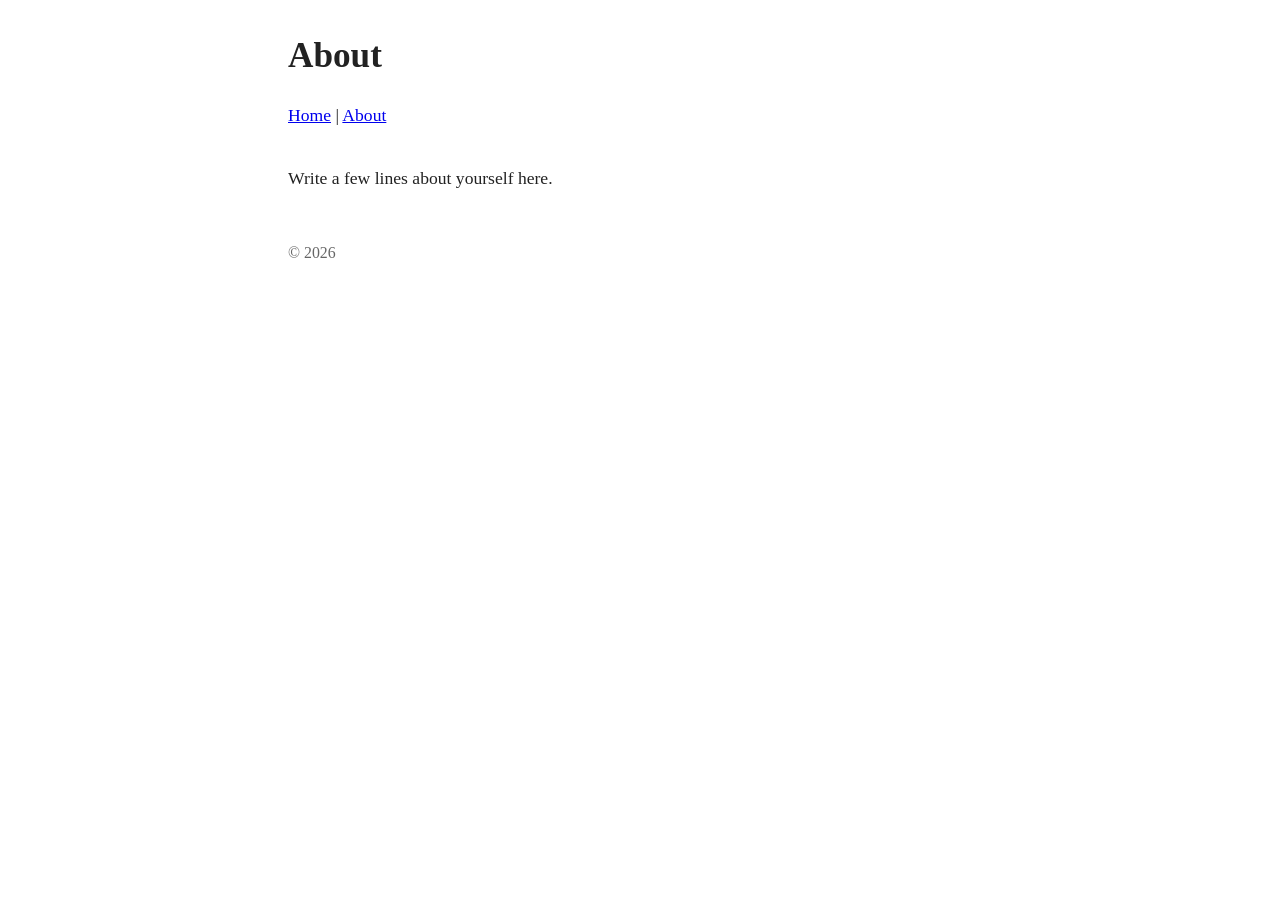
<file: blog/about.html>
<!DOCTYPE html>
<html lang="en">
<head>
<meta charset="UTF-8">
<meta name="viewport" content="width=device-width, initial-scale=1">
<title>About</title>
<link rel="stylesheet" href="style.css">
</head>
<body>
<h1>About</h1>
<nav><a href="index.html">Home</a> | <a href="about.html">About</a></nav>
<p>Write a few lines about yourself here.</p>
<footer>&copy; 2026</footer>
</body>
</html>
</file>
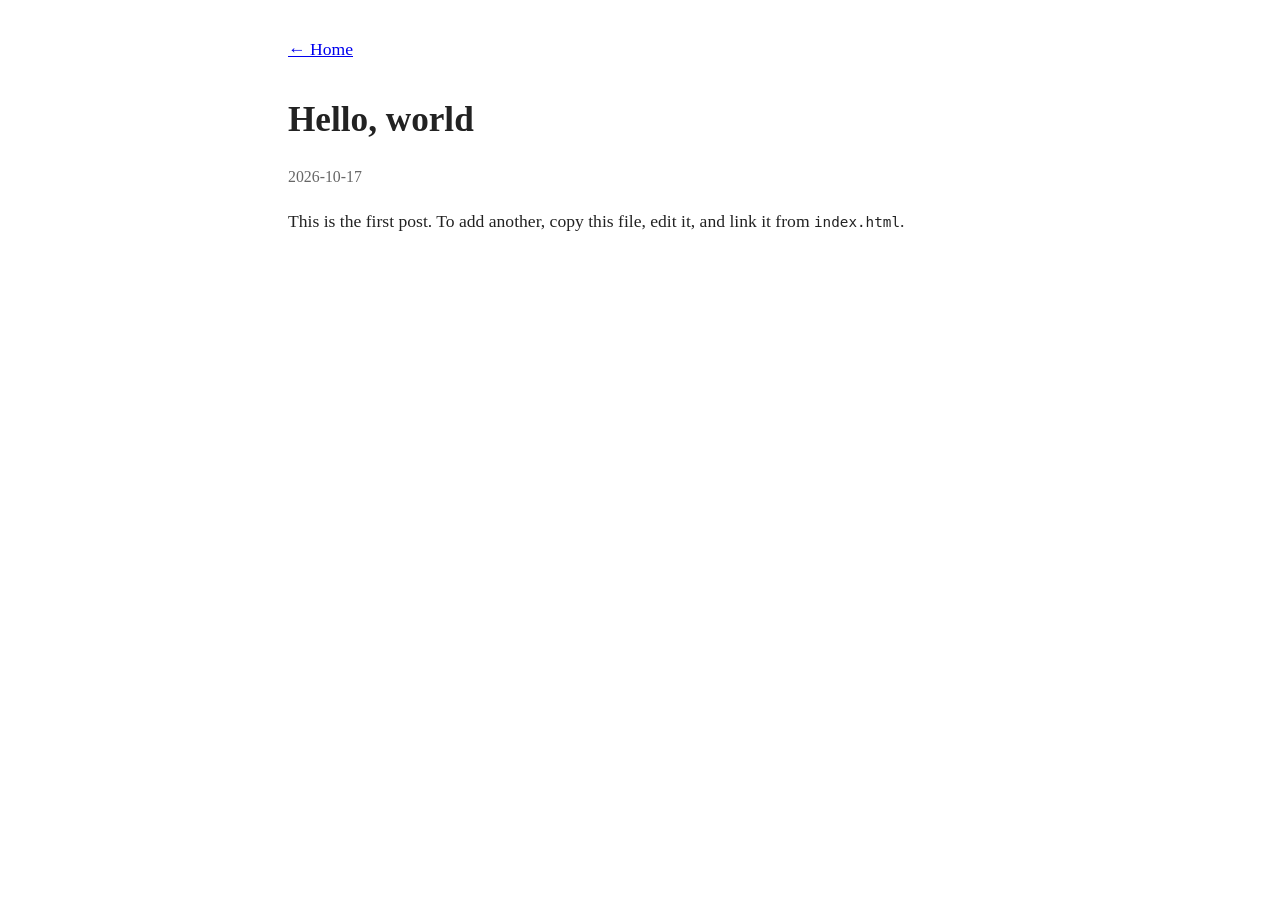
<file: blog/posts/hello-world.html>
<!DOCTYPE html>
<html lang="en">
<head>
<meta charset="UTF-8">
<meta name="viewport" content="width=device-width, initial-scale=1">
<title>Hello, world</title>
<link rel="stylesheet" href="../style.css">
</head>
<body>
<nav><a href="../index.html">&larr; Home</a></nav>
<h1>Hello, world</h1>
<p class="date">2026-10-17</p>
<p>This is the first post. To add another, copy this file, edit it, and link it from <code>index.html</code>.</p>
</body>
</html>
</file>
<file: styles.css>
/* =========================
   RESET
========================= */

* {
    margin: 0;
    padding: 0;
    box-sizing: border-box;
  }
  
  html {
    overflow-x: hidden;
  }
  
  body {
    font-family: 'Times New Roman', Times, serif;
    background-color: #5c5e38;
  }
    
  
  /* =========================
     Button
  ========================= */
  .ticket-btn {
    display: inline-block;
    background: #AC5A9E;
    color: #ffffff;
  
    padding: 14px 20px;
  
    font-family: "Helvetica Neue", Helvetica, Arial, Verdana, sans-serif;
    font-size: 16px;
    text-decoration: none;
    text-align: center;
  
    border-radius: 12px;
    border: none;
  
    box-shadow:
      inset 0 1px 0 rgba(255,255,255,0.2),
      0 2px 4px rgba(0,0,0,0.15);
  
    transition:
      background-color 0.2s ease,
      box-shadow 0.2s ease;
  
    backface-visibility: hidden;
    -webkit-font-smoothing: antialiased;
  }
  
  /* =========================
     TYPOGRAPHY
  ========================= */
  
  h1, h2 {
    margin: 3px;
    font-family: cursive;
    font-style: italic;
    text-align: center;
  }

  .date {
    font-style: italic;
  }
  
  h3, h4, h5, p {
    margin: 4px;
    text-align: center;
  }
  
  a {
    color: rgb(202, 122, 189);
    font-weight: bold;
  }
  
  .ticketLink {
    font-size: larger;
  }
  
  pre {
    font-size: 11px;
    max-width: 100%;
    overflow-x: auto;
  }

.artBlock, .transportAscii {
    max-width: 100%;
    overflow-x: auto;
  }
  
  ul {
    list-style-type: circle;
  }

  .wave {
    font-family: "Noto Sans JP", "Hiragino Kaku Gothic Pro", sans-serif;
  }
  
  /* =========================
     LAYOUT
  ========================= */
  
  #root {
    width: 100%;
    height: 100%;
    display: flex;
    flex-direction: column;
    align-items: center;
    padding-top: 1em;
  }
  
  .content {
    display: flex;
    flex-direction: column;
    align-items: center;
  
    background-color: rgb(0 0 0 / 53%);
    border-radius: 10px;
    color: white;
  
    margin-bottom: 1em;
    padding: 1em;
    width: 90%;
    box-sizing: border-box;
  }
  
  .buffer {
    display: flex;
    flex-direction: column;
    align-items: center;
  
    margin-bottom: 1em;
    padding: 1em;
    width: 90%;
    color: white;
  
    font-family: cursive;
    font-size: 27px;
  
    position: relative;
    overflow: hidden;
    z-index: 0;
  
    background-image: url("assets/blur_edges.png");
    background-repeat: no-repeat;
    background-position: center;
    background-size: contain;
  }
  
  
  /* =========================
     NAVIGATION
  ========================= */
  
  nav {
    padding: 15px 20px;
    text-align: center;
    position: fixed;
    bottom: 0;
  
    line-height: 1.5em;
    font-weight: bold;
     font-size: 20px;
   
  
    border-radius: 8px;
  
    color: white;
    background-color: rgba(36, 49, 22, 0.731);
  
    backdrop-filter: blur(6px);
    -webkit-backdrop-filter: blur(6px);
  
    z-index: 10;
  }
  
  nav a {
    color: white;
    font-weight: bold;
    text-decoration: none;
  }
  
  /* Desktop layout */
  @media (min-width: 601px) {
    #stickyNav {
      display: flex;
      justify-content: center;
      align-items: center;
      flex-wrap: nowrap;
      gap: 10px;
    }
  
    /* remove manual line breaks on desktop */
    #stickyNav br {
      display: none;
    }
  }
  
  /* =========================
     IMAGES
  ========================= */

  .heroImage img {
    width: 90%;
    max-width: 540px; /* Adjust for desktop size here */
    border-radius: 10px;
    display: block;
    margin: 0 auto;
  }
  
  .image {
    text-align: center;
    margin-top: 5px;
  }
  
  .image img {
    max-width: 90%;
    border-radius: 10%;
  }
  
  .imageDouble {
    text-align: center;
    margin-top: 5px;
  
    display: flex;
    justify-content: center;
    gap: 10px;
  }
  
  .imageDouble img {
    max-width: 40%;
    border-radius: 2%;
  }
  
  .roundedImage {
    text-align: center;
  }
  
  .roundedImage img {
    max-width: 80%;
    border-radius: 50%;
  }
  
  
  /* =========================
     DETAILS / FAQ
  ========================= */
  
  .dropdown {
    width: 85%;
    padding: 10px;
  }
  
  summary {
    list-style: none;
    cursor: pointer;
    display: flex;
    align-items: center;
  }
  
  summary::-webkit-details-marker {
    display: none;
  }
  
  summary::before {
    content: "▷";
    margin-right: 8px;
    font-family: "Segoe UI Symbol", "Noto Sans Symbols", Arial, sans-serif;
    transition: transform 0.2s ease;
  }
  
  details[open] summary::before {
    transform: rotate(90deg);
  }
  
  
  /* =========================
     LEAF EFFECTS
  ========================= */
  #leaf-container {
    position: fixed;
    inset: 0;
    pointer-events: none;
    z-index: 0;
    overflow: hidden;
  }
  .leaf {
    position: absolute;
    width: 50px;
    height: auto;
    will-change: transform;
    opacity: .8;
  }
  
  
  /* =========================
     RESPONSIVE
  ========================= */
  
  @media (max-width: 600px) {
    pre {
      font-size: 7px;
    }
  
    p {
      max-width: 85%;
    }
  
    body {
      background-image: url("assets/background_compressed.webp");
      background-repeat: repeat-y;
      background-position: top center;
    }
  }
  
  @media (min-width: 600px) {
    p {
      max-width: 75%;
    }
  }
  
  @media (min-width: 601px) {
    body {
      background-image: url("assets/background_leaves.webp");
      background-attachment: fixed;
      background-repeat: no-repeat;
      background-size: cover;
    }
  
    .content {
      max-width: 650px;
      background-color: rgb(0 0 0 / 67%);
    }
  
    nav {
      background-color: rgb(36 49 22 / 76%);
    }
  }
</file>
<file: blog/style.css>
body{max-width:40em;margin:2em auto;padding:0 1em;font:1.1em/1.6 Georgia,serif;color:#222;background:#fff}
a{color:#00e}a:visited{color:#551a8b}
h1,h2{line-height:1.2}
nav{margin-bottom:2em}
.date{color:#666;font-size:.9em}
ul.posts{list-style:none;padding:0}
ul.posts li{margin:.5em 0}
footer{margin-top:3em;color:#666;font-size:.9em}
</file>
